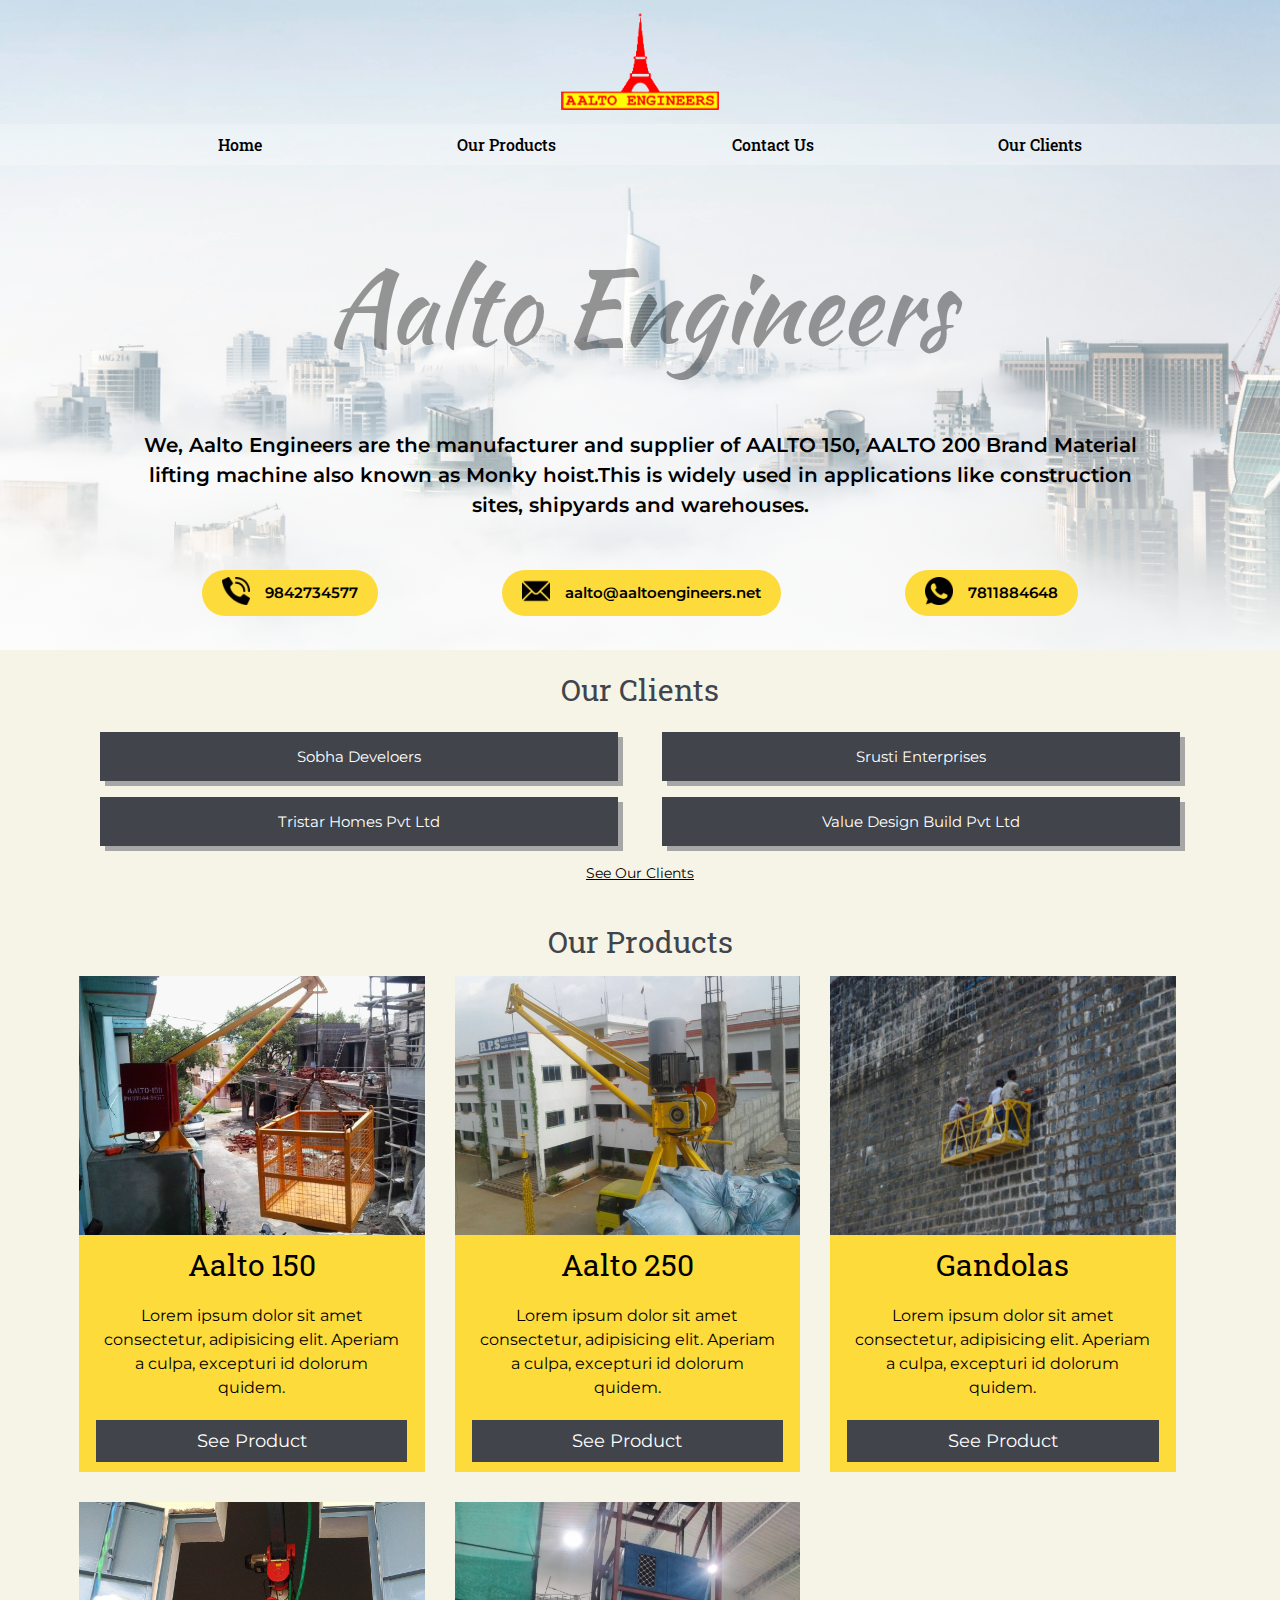
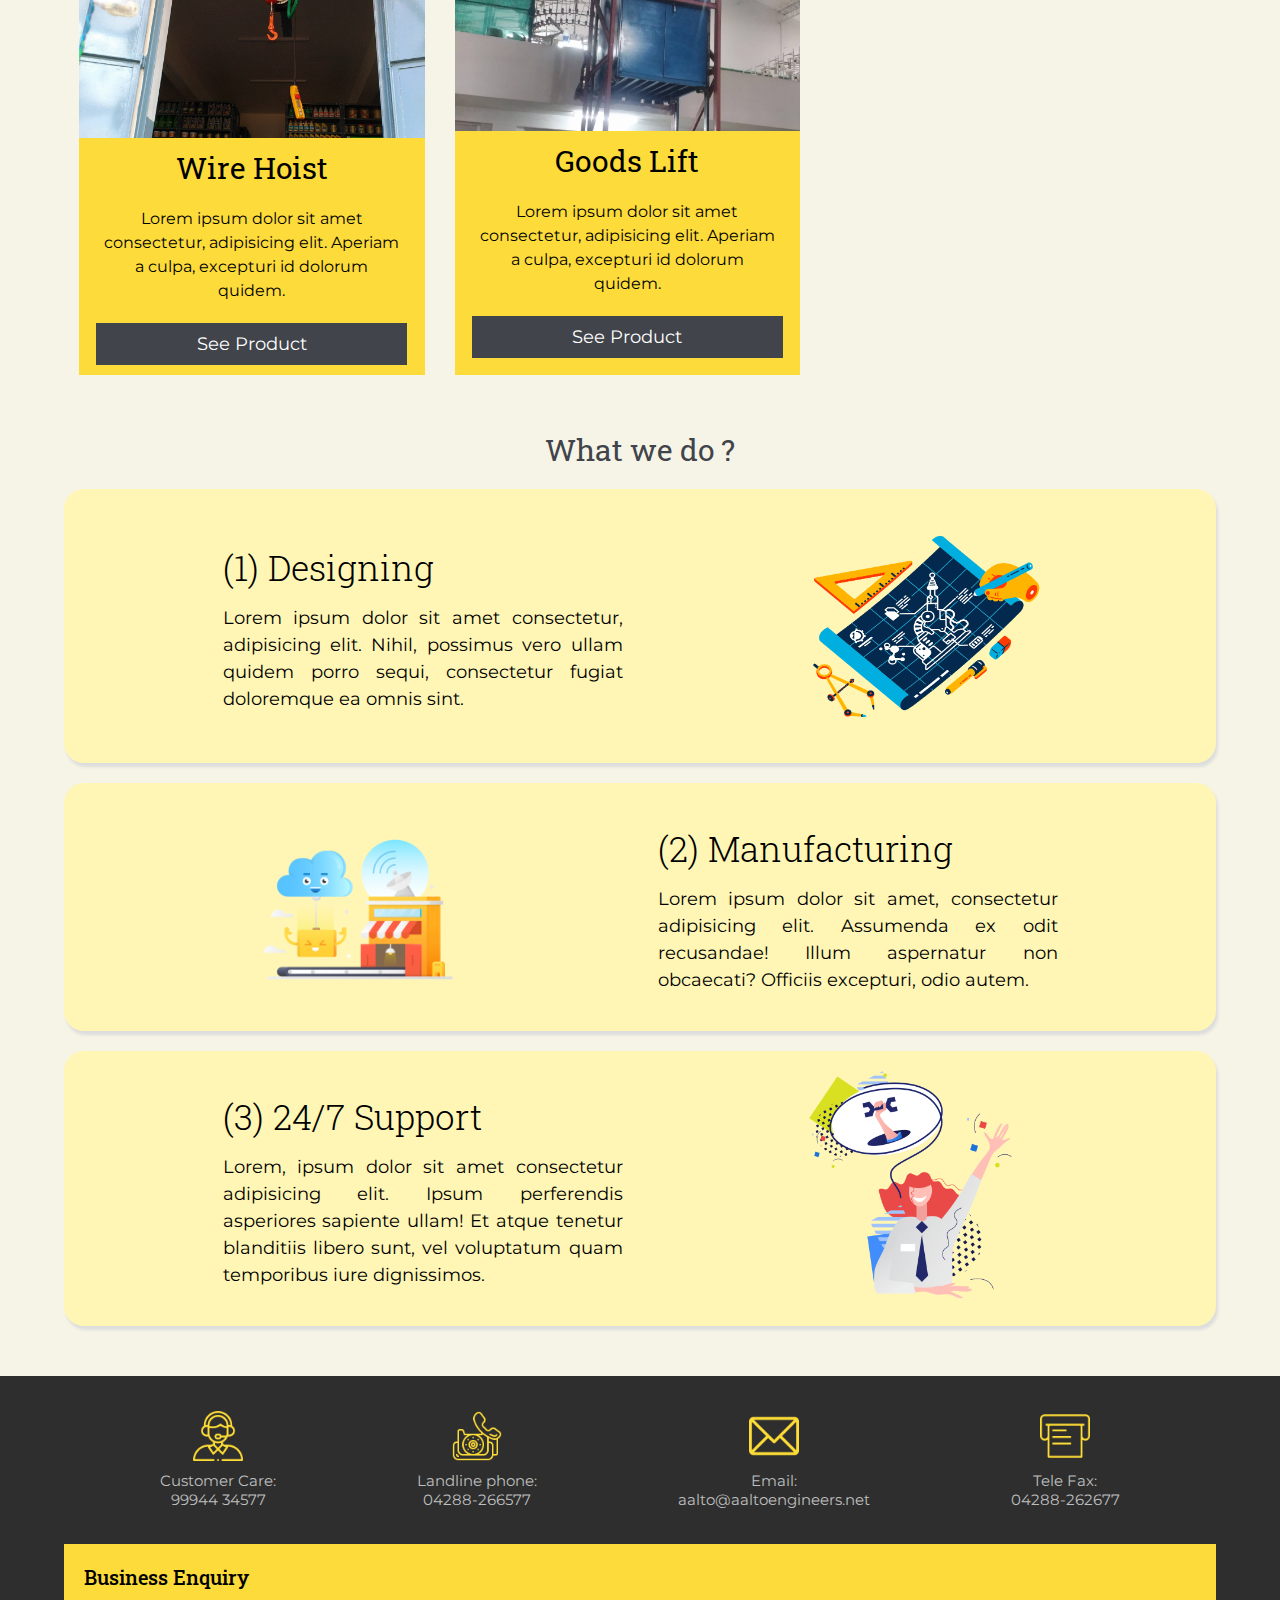
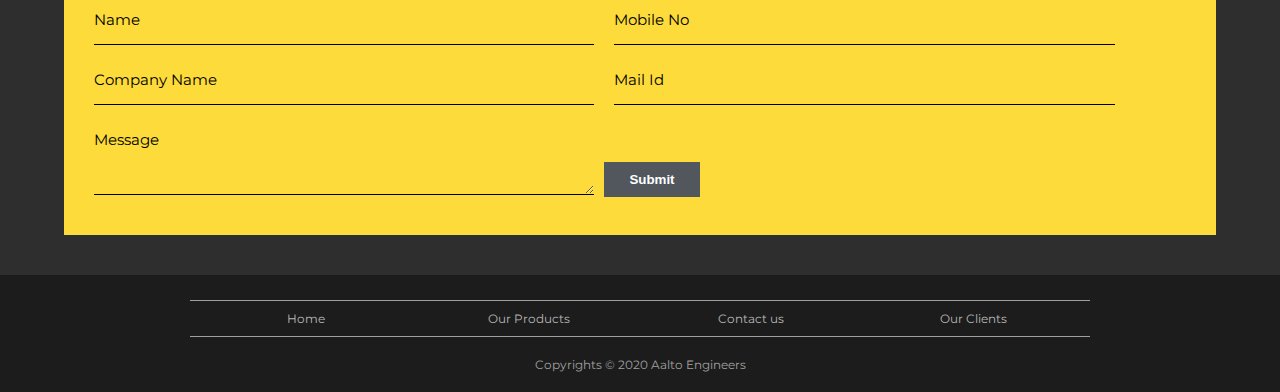
<file: index.html>
<!DOCTYPE html>
<html lang="en">
<head>
    <meta charset="UTF-8">
    <meta name="viewport" content="width=device-width, initial-scale=1.0">
    <title>Aalto Engineers</title>
    <link rel="stylesheet" href="style.css"/>
    <link rel="preconnect" href="https://fonts.gstatic.com">
    <link href="https://fonts.googleapis.com/css2?family=Kaushan+Script&family=Montserrat:wght@300;400;500;600&family=Roboto+Slab:wght@300;400;500&display=swap" rel="stylesheet">
</head>

<body>
    <!-- header -->
    <header class="header">
        <!-- logo -->
        <div class="logo-container">
            <a  href="index.html">
            <img src="logo.png" alt="logo">
            </a>
        </div>
        <!-- navigation bar -->
        <nav class="navbar">
            <div class="navbar-container">
                <a href="index.html">Home</a>
                <a href="#products">Our Products</a>
                <a href="contact-us.html"> Contact Us</a>
                <a href="our-clients.html">Our Clients</a>
            </div>
        </nav>
        <!-- description text -->
        <h1>Aalto Engineers</h1>
        <p>
            We, Aalto Engineers are the manufacturer and supplier of AALTO 150, AALTO 200 Brand 
            Material lifting machine also known as Monky hoist.This is widely used in applications 
            like construction sites, shipyards and warehouses. 
        </p>
        <!-- call to action button -->
        <div class="h-btn">

            <div class="btn">
                <a href="tel:8825719886">
                    <img src="phone-call.png" alt="call"/>
                </a>
                <a href="tel:8825719886" style="text-decoration: none; color: #000;">
                    <p>9842734577</p>
                    <span>Call</span>
                </a>
                
            </div>

            <div class="btn">
                <a href="mailto:aaltoengineers@gmail.com">
                    <img src="mail.png" alt="mail"/>
                </a>
                <a href="mailto:aaltoengineers@gmail.com" style="text-decoration: none; color: #000;">
                    <p>aalto@aaltoengineers.net</p>
                    <span>E-Mail</span>
                </a>
            </div>

            <div class="btn">
                <a href="#">
                    <img src="whatsapp.png" alt="whatsapp"/>
                </a>
                <a href="#" style="text-decoration: none; color: #000;">
                    <p>7811884648</p>
                <span>Whatsapp</span>
                </a>    
            </div>

        </div>

    </header>

     <!----------------Our clients------------------->

     <section class="clients content-width">
        <h2 class="h2-txt">Our Clients</h2>
        <div>
            <h4>
                Sobha Develoers
            </h4>
            <h4>
                Srusti Enterprises
            </h4>
            <h4>
                Tristar Homes Pvt Ltd
            </h4>
            <h4>
                Value Design Build Pvt Ltd
            </h4>
        </div>

        <a href="our-clients.html">See Our Clients</a>
    </section>

      <!------------our products--------->

      <section class="products content-width">

        <h2 class="h2-txt" id="products">
            Our Products
        </h2>

        <div class="products-container">
        
        <article>
            <img src="aalto-150.jpg" alt="aalto 150"/>
            <h3>Aalto 150</h3>
            <p>
                Lorem ipsum dolor sit amet consectetur, adipisicing elit. Aperiam a culpa, excepturi id dolorum quidem.
            </p>
            <a href="aalto-150.html">See Product</a>
        </article>

        <article>
            <img src="aalto-250.jpg" alt="aalto 250"/>
            <h3>Aalto 250</h3>
            <p>
                Lorem ipsum dolor sit amet consectetur, adipisicing elit. Aperiam a culpa, excepturi id dolorum quidem.
            </p>
            <a href="aalto-250.html">See Product</a>
        </article>

        <article>
            <img src="gandolas.jpg" alt="gandolas"/>
            <h3>Gandolas</h3>
            <p>
                Lorem ipsum dolor sit amet consectetur, adipisicing elit. Aperiam a culpa, excepturi id dolorum quidem.
            </p>
            <a href="gandolas.html">See Product</a>
        </article>

        <article>
            <img src="wire-hoist-2.jpg" alt="wire hoist"/>
            <h3>Wire Hoist</h3>
            <p>
                Lorem ipsum dolor sit amet consectetur, adipisicing elit. Aperiam a culpa, excepturi id dolorum quidem.
            </p>
            <a href="wire-hoist.html">See Product</a>
        </article>

        <article>
            <img src="goods-lift.jpg" alt="goods lift"/>
            <h3>Goods Lift</h3>
            <p>
                Lorem ipsum dolor sit amet consectetur, adipisicing elit. Aperiam a culpa, excepturi id dolorum quidem.
            </p>
            <a href="goods-lift.html">See Product</a>
        </article>

        </div>

    </section>

       

        <!--------------- work ------------------>

        <section class="work content-width">

            <h2 class="h2-txt">
              What we do ?   
            </h2>

            
            <article>
                <section>
                <div>
                    <h3>
                        (1) Designing
                    </h3>
                    <p>
                        Lorem ipsum dolor sit amet consectetur, adipisicing elit. Nihil, possimus vero ullam quidem porro sequi, consectetur fugiat doloremque ea omnis sint.
                    </p>
                </div>
                <img src="design.png" alt="design"/>
                </section>
            </article>

            <article class="work-black">
                <section>
                    <div>
                        <h3>
                            (2) Manufacturing
                        </h3>
                        <p>
                           Lorem ipsum dolor sit amet, consectetur adipisicing elit. Assumenda ex odit recusandae! Illum aspernatur non obcaecati? Officiis excepturi, odio autem.
                        </p>
                    </div>
                    <img src="manufacture.png" alt="design"/>
                </section>
            </article>

            <article>
                <section>
                    <div>
                        <h3>
                            (3) 24/7 Support
                        </h3>
                        <p>
                            Lorem, ipsum dolor sit amet consectetur adipisicing elit. Ipsum perferendis asperiores sapiente ullam! Et atque tenetur blanditiis libero sunt, vel voluptatum quam temporibus iure dignissimos.
                    </div>
                    <img src="support.png" alt="design"/>
                </section>
            </article>

        </section>

      

        <!-------------info section-------------->

        <section class="info">

            <div class="info-container">

                <div>
                    <img src="customer-care.png" alt="customer care">
                        <p>Customer Care:</br> 99944 34577</p>
                </div>
    
                <div>
                    <img src="landline.png" alt="Landline">
                        <p>Landline phone:</br> 04288-266577</p>
                </div>
    
                <div>
                    <img src="mail-yellow.png" alt="Email">
                        <p>Email:</br> aalto@aaltoengineers.net</p>
                </div>
                
                <div>
                    <img src="fax-machine.png" alt="Tele Tax">
                        <p>Tele Fax:</br> 04288-262677</p>
                </div>

            </div>

            <!------------- email form ------------>

            <article class="form">
                <strong>Business Enquiry</strong>
                <form action="POST" data-netlify="true">
                    
                    <div>
                        <label for="name">Name</label>
                        <input type="text" name="name" id="name" required/>
                    </div>
                   
                    <div>
                        <label for="number">Mobile No</label>
                        <input type="number" name="phone-number" id="number" required/>
                    </div>
                    
                    <div>
                        <label for="company">Company Name</label>
                        <input type="text" name="company-name" id="company" required/>
                    </div>
    
                   
                    <div>
                        <label for="email">Mail Id</label>
                        <input type="email" name="email" id="email" required/>
                    </div>
                    
                    <div>
                        <label for="msg">Message</label>
                    <textarea name="message" id="msg" rows="3" required></textarea>
                    </div>
    
                    <button type="submit">Submit</button>
                    
                </form>
            </article>

        </section>

        <!------------- footer ------------->
        <footer class="footer">
            <div class="footer-container">
                <nav class="f-nav">
                    <a href="index.html">Home</a>
                    <a href="#products">Our Products</a>
                    <a href="contact-us.html">Contact us</a>
                    <a href="our-clients.html">Our Clients</a>
                </nav>
                <p>Copyrights © 2020 Aalto Engineers</p>
            </div>
        </footer>

</body>
</html>
</file>
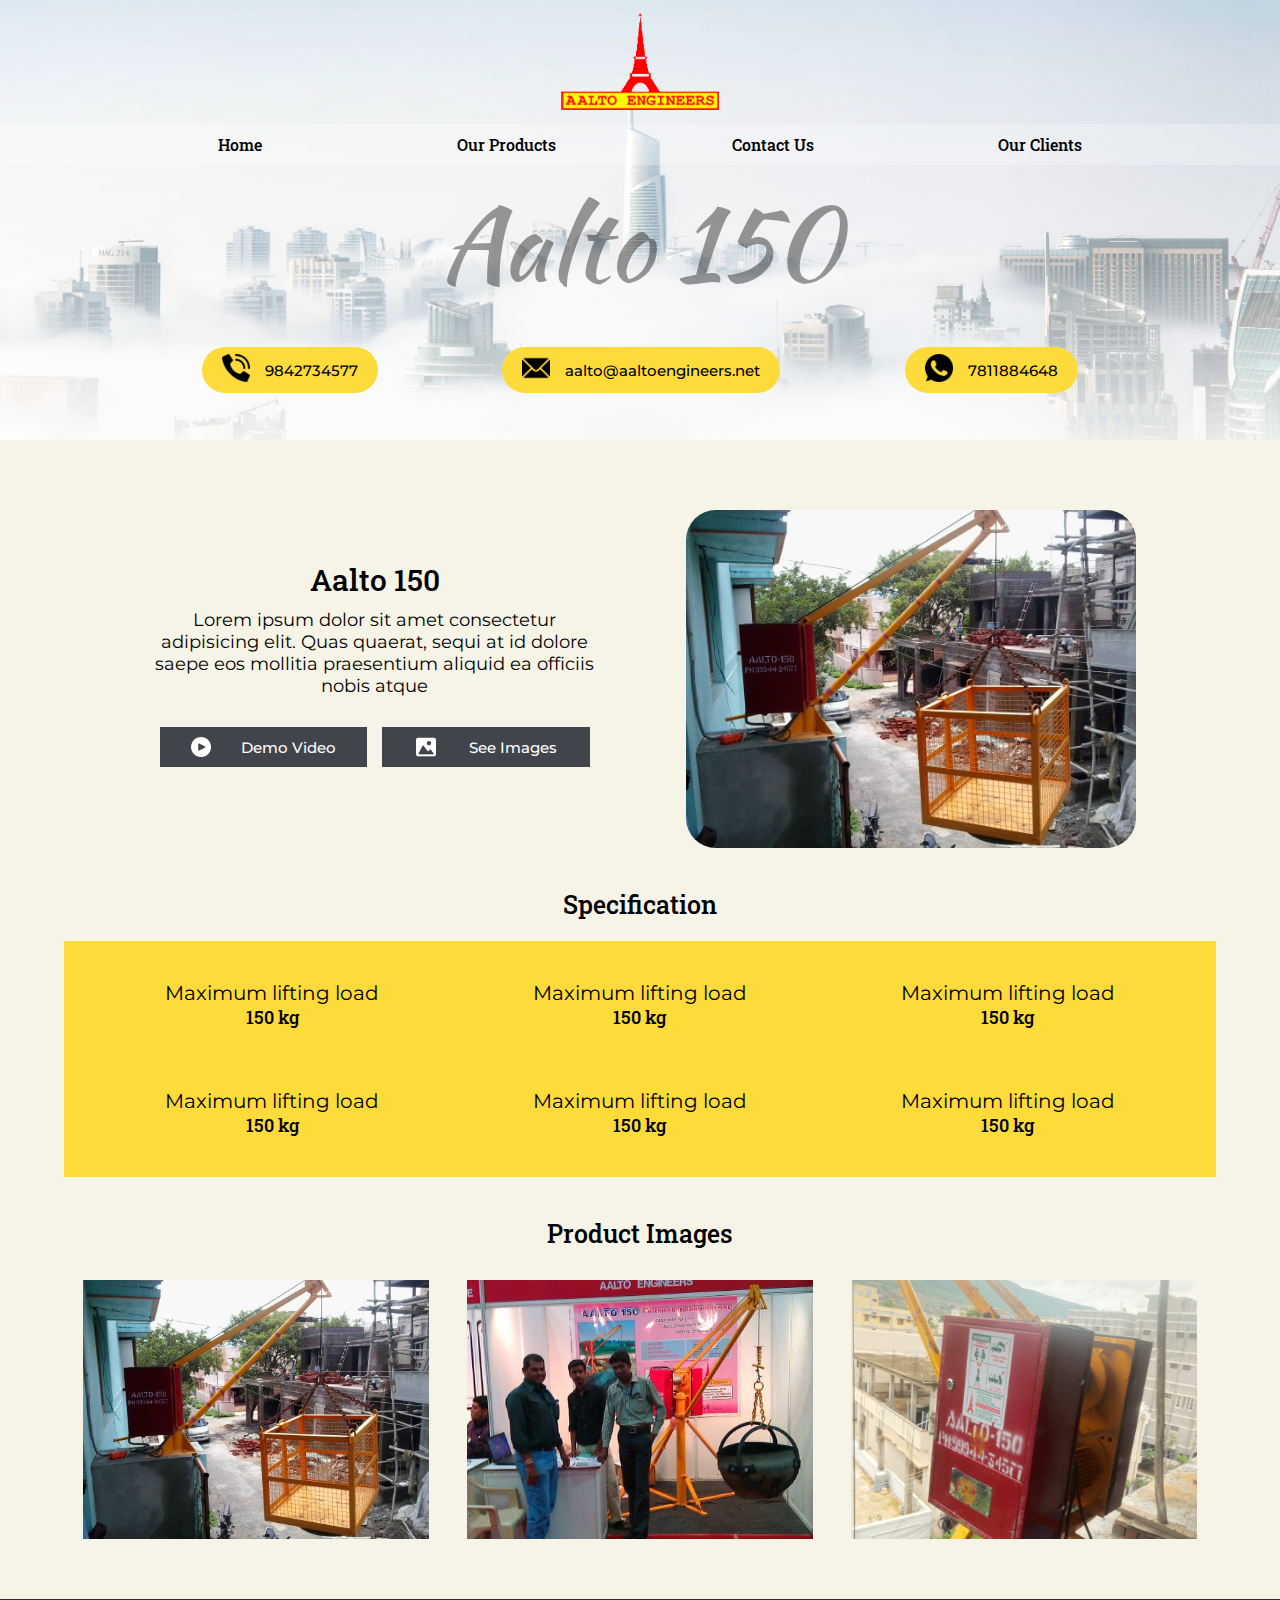
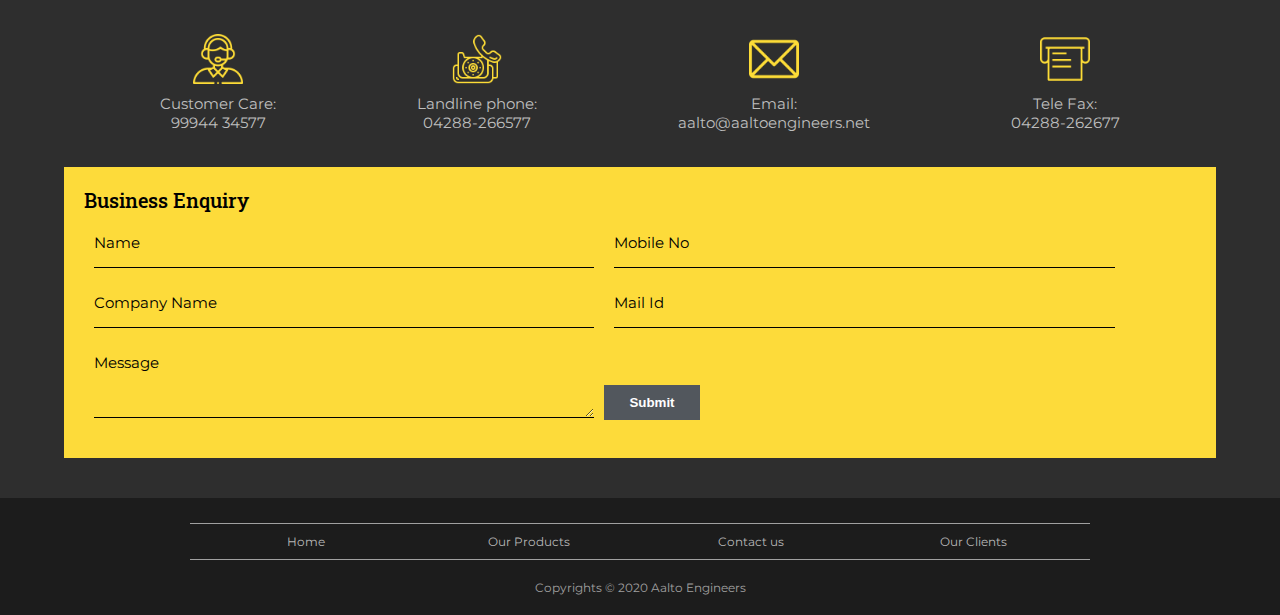
<file: aalto-150.html>
<!DOCTYPE html>
<html lang="en">
<head>
    <meta charset="UTF-8">
    <meta name="viewport" content="width=device-width, initial-scale=1.0">
    <title>Aalto 150</title>
    <link rel="stylesheet" href="sub-page.css"/>
    <link rel="preconnect" href="https://fonts.gstatic.com">
    <link href="https://fonts.googleapis.com/css2?family=Kaushan+Script&family=Montserrat:wght@300;400;500;600&family=Roboto+Slab:wght@300;400;500&display=swap" rel="stylesheet">
</head>

<body>
    <!-- header -->
    <header class="header">
        <!-- logo -->
        <div class="logo-container">
            <a  href="index.html">
            <img src="logo.png" alt="logo">
            </a>
        </div>
        <!-- navigation bar -->
        <nav class="navbar">
            <div class="navbar-container">
                <a href="index.html">Home</a>
                <a href="index.html#products">Our Products</a>
                <a href="contact-us.html">Contact Us</a>
                <a href="our-clients.html">Our Clients</a>
            </div>
        </nav>
        <!-- description text -->
        <h1>Aalto 150</h1>
    
        <!-- call to action button -->
        <div class="h-btn">

            <div class="btn">
                <a href="tel:8825719886">
                    <img src="phone-call.png" alt="call"/>
                </a>
                <a href="tel:8825719886" style="text-decoration: none; color: #000;">
                    <p>9842734577</p>
                    <span>Call</span>
                </a>
                
            </div>

            <div class="btn">
                <a href="mailto:aaltoengineers@gmail.com">
                    <img src="mail.png" alt="mail"/>
                </a>
                <a href="mailto:aaltoengineers@gmail.com" style="text-decoration: none; color: #000;">
                    <p>aalto@aaltoengineers.net</p>
                    <span>E-Mail</span>
                </a>
            </div>

            <div class="btn">
                <a href="#">
                    <img src="whatsapp.png" alt="whatsapp"/>
                </a>
                <a href="#" style="text-decoration: none; color: #000;">
                    <p>7811884648</p>
                <span>Whatsapp</span>
                </a>    
            </div>

        </div>

    </header>

    <!----------- machine ------------->
    <section class="machine">
       
        <div>
            <h3>Aalto 150</h3>
            <p>Lorem ipsum dolor sit amet consectetur adipisicing elit. Quas quaerat, sequi at id dolore saepe eos mollitia praesentium aliquid ea officiis nobis atque</p>
            
            <div class="machine-btn">
                <a class="link-btn-1" href="https://www.youtube.com/watch?v=A_ILvPRddQE&feature=emb_logo">
                    <img src="play-button.png" alt="play button"/>
                       <span>Demo Video</span>
                   </a>
                   <a class="link-btn-2" href="#product-img">
                       <img src="image.png" alt="images"/>
                       <span>See Images</span>
                   </a>
            </div>
        </div>

        <img src="aalto-150.jpg" alt="aalto 150">

    </section>

    <!------------- machine-specs ------------>

    <section class="machine-specs">

        <h3>Specification</h3>

        <article>

            <div>
                <h4>Maximum lifting load</h4>
                <p>150 kg</p>
            </div>

            <div>
                <h4>Maximum lifting load</h4>
                <p>150 kg</p>
            </div>

            <div>
                <h4>Maximum lifting load</h4>
                <p>150 kg</p>
            </div>

            <div>
                <h4>Maximum lifting load</h4>
                <p>150 kg</p>
            </div>

            <div>
                <h4>Maximum lifting load</h4>
                <p>150 kg</p>
            </div>

            <div>
                <h4>Maximum lifting load</h4>
                <p>150 kg</p>
            </div>

        </article>
    </section>

    <!--------- machine-img ---------->

    <section class="machine-img" id="product-img">

        <h3>Product Images</h3>

        <article>

            <img src="aalto-150.jpg" alt="">
            <img src="aalto-150-2.jpg" alt="">
            <img src="aalto-150-3.png" alt="">
           
        </article>
        
    </section>



    <section class="info">

        <div class="info-container">

            <div>
                <img src="customer-care.png" alt="customer care">
                    <p>Customer Care:</br> 99944 34577</p>
            </div>

            <div>
                <img src="landline.png" alt="Landline">
                    <p>Landline phone:</br> 04288-266577</p>
            </div>

            <div>
                <img src="mail-yellow.png" alt="Email">
                    <p>Email:</br> aalto@aaltoengineers.net</p>
            </div>
            
            <div>
                <img src="fax-machine.png" alt="Tele Tax">
                    <p>Tele Fax:</br> 04288-262677</p>
            </div>

            

        </div>

        <!--------email form---------->

        <article class="form">
            <strong>Business Enquiry</strong>
            <form action="POST" data-netlify="true">
                
                <div>
                    <label for="name">Name</label>
                    <input type="text" name="name" id="name" required/>
                </div>
               
                <div>
                    <label for="number">Mobile No</label>
                    <input type="number" name="phone-number" id="number" required/>
                </div>
                
                <div>
                    <label for="company">Company Name</label>
                    <input type="text" name="company-name" id="company" required/>
                </div>

               
                <div>
                    <label for="email">Mail Id</label>
                    <input type="email" name="email" id="email" required/>
                </div>
                
                <div>
                    <label for="msg">Message</label>
                <textarea name="message" id="msg" rows="3" required></textarea>
                </div>

                <button type="submit">Submit</button>
                
            </form>
        </article>

    </section>

    <!------------- footer ------------->
    <footer class="footer">
        <div class="footer-container">
            <nav class="f-nav">
                <a href="index.html">Home</a>
                <a href="index.html#products">Our Products</a>
                <a href="contact-us.html">Contact us</a>
                <a href="our-clients.html">Our Clients</a>
            </nav>
            <p>Copyrights © 2020 Aalto Engineers</p>
        </div>
    </footer>

</body>
</html>
</file>
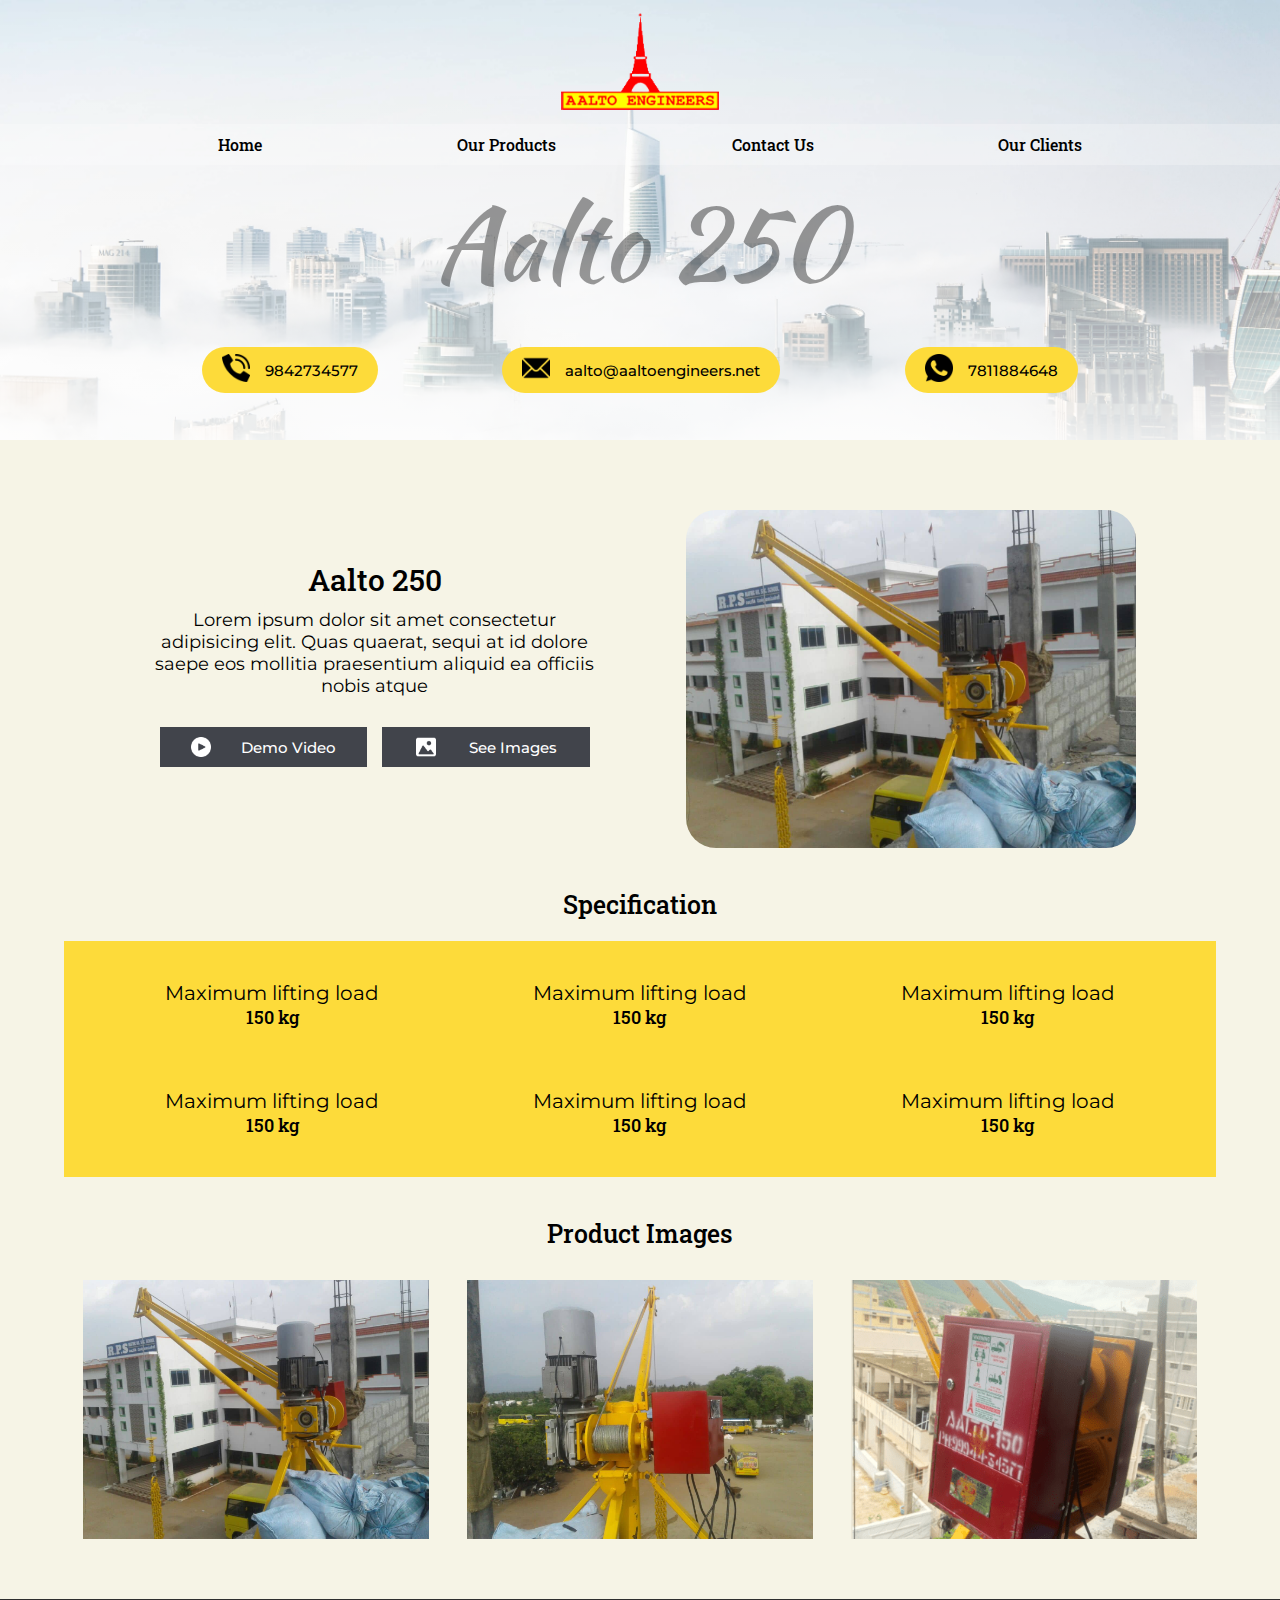
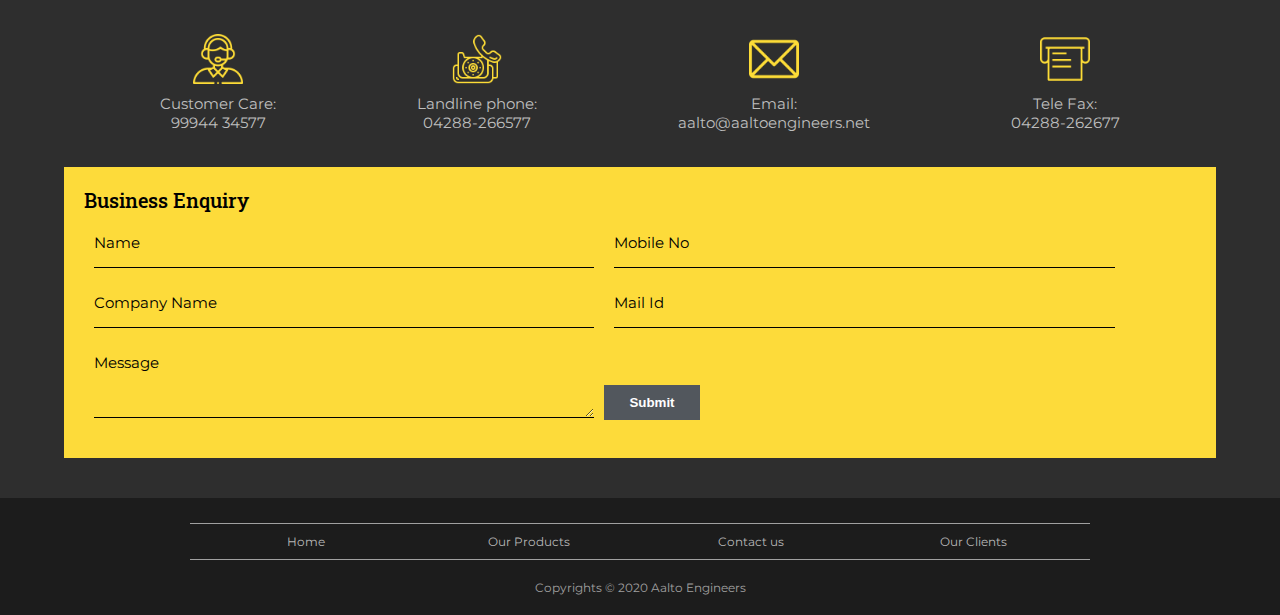
<file: aalto-250.html>
<!DOCTYPE html>
<html lang="en">
<head>
    <meta charset="UTF-8">
    <meta name="viewport" content="width=device-width, initial-scale=1.0">
    <title>Aalto 250</title>
    <link rel="stylesheet" href="sub-page.css"/>
    <link rel="preconnect" href="https://fonts.gstatic.com">
    <link href="https://fonts.googleapis.com/css2?family=Kaushan+Script&family=Montserrat:wght@300;400;500;600&family=Roboto+Slab:wght@300;400;500&display=swap" rel="stylesheet">
</head>

<body>
    <!-- header -->
    <header class="header">
        <!-- logo -->
        <div class="logo-container">
            <a  href="index.html">
            <img src="logo.png" alt="logo">
            </a>
        </div>
        <!-- navigation bar -->
        <nav class="navbar">
            <div class="navbar-container">
                <a href="index.html">Home</a>
                <a href="index.html#products">Our Products</a>
                <a href="contact-us.html"> Contact Us</a>
                <a href="our-clients.html">Our Clients</a>
            </div>
        </nav>
        <!-- description text -->
        <h1>Aalto 250</h1>
    
        <!-- call to action button -->
        <div class="h-btn">

            <div class="btn">
                <a href="tel:8825719886">
                    <img src="phone-call.png" alt="call"/>
                </a>
                <a href="tel:8825719886" style="text-decoration: none; color: #000;">
                    <p>9842734577</p>
                    <span>Call</span>
                </a>
            </div>

            <div class="btn">
                <a href="mailto:aaltoengineers@gmail.com">
                    <img src="mail.png" alt="mail"/>
                </a>
                <a href="mailto:aaltoengineers@gmail.com" style="text-decoration: none; color: #000;">
                    <p>aalto@aaltoengineers.net</p>
                    <span>E-Mail</span>
                </a>
            </div>

            <div class="btn">
                <a href="#">
                    <img src="whatsapp.png" alt="whatsapp"/>
                </a>
                <a href="#" style="text-decoration: none; color: #000;">
                    <p>7811884648</p>
                <span>Whatsapp</span>
                </a>    
            </div>
                
        </div>

    </header>
    <!----------- machine ------------->
    <section class="machine">
       
        <div>
            <h3>Aalto 250</h3>
            <p>Lorem ipsum dolor sit amet consectetur adipisicing elit. Quas quaerat, sequi at id dolore saepe eos mollitia praesentium aliquid ea officiis nobis atque</p>
            
            <div class="machine-btn">
                <a class="link-btn-1" href="https://www.youtube.com/watch?v=A_ILvPRddQE&feature=emb_logo">
                    <img src="play-button.png" alt="play button"/>
                       <span>Demo Video</span>
                   </a>
                   <a class="link-btn-2" href="#product-img">
                       <img src="image.png" alt="images"/>
                       <span>See Images</span>
                   </a>
            </div>
        </div>

        <img src="aalto-250.jpg" alt="aalto 150">

    </section>

    <!------------- machine-specs ------------>

    <section class="machine-specs">

        <h3>Specification</h3>

        <article>

            <div>
                <h4>Maximum lifting load</h4>
                <p>150 kg</p>
            </div>

            <div>
                <h4>Maximum lifting load</h4>
                <p>150 kg</p>
            </div>

            <div>
                <h4>Maximum lifting load</h4>
                <p>150 kg</p>
            </div>

            <div>
                <h4>Maximum lifting load</h4>
                <p>150 kg</p>
            </div>

            <div>
                <h4>Maximum lifting load</h4>
                <p>150 kg</p>
            </div>

            <div>
                <h4>Maximum lifting load</h4>
                <p>150 kg</p>
            </div>

        </article>
    </section>

    <!--------- machine-img ---------->

    <section class="machine-img" id="product-img">

        <h3>Product Images</h3>

        <article>

            <img src="aalto-250.jpg" alt="">
            <img src="aalto-250-2.jpg" alt="">
            <img src="aalto-150-3.png" alt="">
           
        </article>
        
    </section>



    <section class="info">

        <div class="info-container">

            <div>
                <img src="customer-care.png" alt="customer care">
                    <p>Customer Care:</br> 99944 34577</p>
            </div>

            <div>
                <img src="landline.png" alt="Landline">
                    <p>Landline phone:</br> 04288-266577</p>
            </div>

            <div>
                <img src="mail-yellow.png" alt="Email">
                    <p>Email:</br> aalto@aaltoengineers.net</p>
            </div>
            
            <div>
                <img src="fax-machine.png" alt="Tele Tax">
                    <p>Tele Fax:</br> 04288-262677</p>
            </div>

            

        </div>

        <!--------email form---------->

        <article class="form">
            <strong>Business Enquiry</strong>
            <form action="POST" data-netlify="true">
                
                <div>
                    <label for="name">Name</label>
                    <input type="text" name="name" id="name" required/>
                </div>
               
                <div>
                    <label for="number">Mobile No</label>
                    <input type="number" name="phone-number" id="number" required/>
                </div>
                
                <div>
                    <label for="company">Company Name</label>
                    <input type="text" name="company-name" id="company" required/>
                </div>

               
                <div>
                    <label for="email">Mail Id</label>
                    <input type="email" name="email" id="email" required/>
                </div>
                
                <div>
                    <label for="msg">Message</label>
                <textarea name="message" id="msg" rows="3" required></textarea>
                </div>

                <button type="submit">Submit</button>
                
            </form>
        </article>

    </section>

    <!------------- footer ------------->
    <footer class="footer">
        <div class="footer-container">
            <nav class="f-nav">
                <a href="index.html">Home</a>
                <a href="index.html#products">Our Products</a>
                <a href="contact-us.html">Contact us</a>
                <a href="our-clients.html">Our Clients</a>
            </nav>
            <p>Copyrights © 2020 Aalto Engineers</p>
        </div>
    </footer>

</body>
</html>
</file>
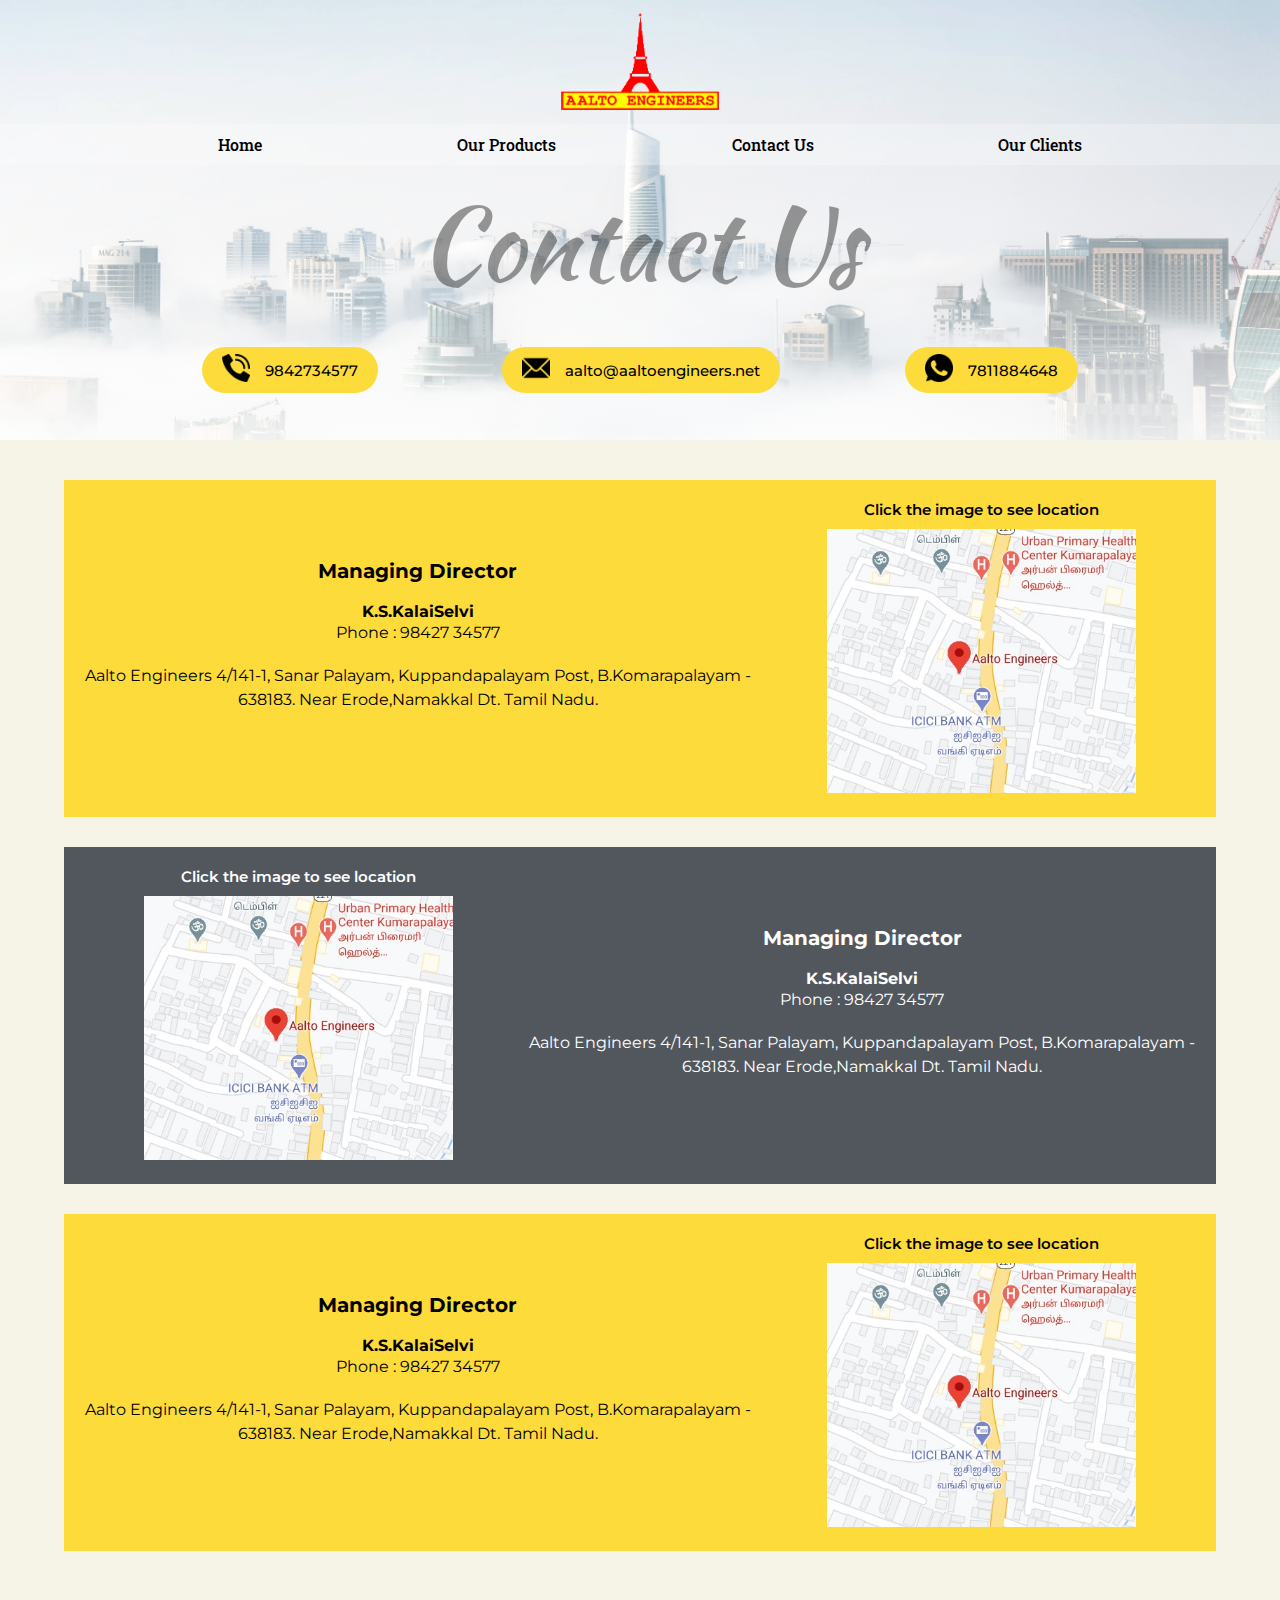
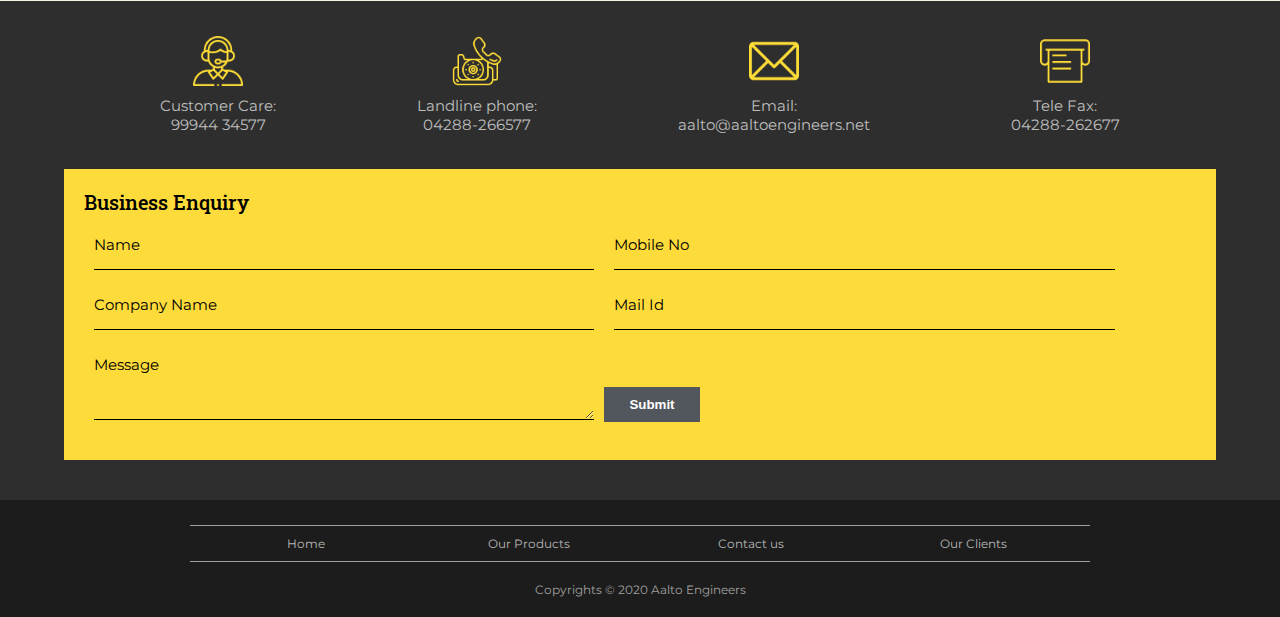
<file: contact-us.html>
<!DOCTYPE html>
<html lang="en">
<head>
    <meta charset="UTF-8">
    <meta name="viewport" content="width=device-width, initial-scale=1.0">
    <title>Contact Us</title>
    <link rel="stylesheet" href="sub-page.css"/>
    <link rel="preconnect" href="https://fonts.gstatic.com">
    <link href="https://fonts.googleapis.com/css2?family=Kaushan+Script&family=Montserrat:wght@300;400;500;600&family=Roboto+Slab:wght@300;400;500&display=swap" rel="stylesheet">
</head>

<body>
    <!-- header -->
    <header class="header">
        <!-- logo -->
        <div class="logo-container">
            <a  href="index.html">
            <img src="logo.png" alt="logo">
            </a>
        </div>
        <!-- navigation bar -->
        <nav class="navbar">
            <div class="navbar-container">
                <a href="index.html">Home</a>
                <a href="index.html#products">Our Products</a>
                <a href="contact-us.html"> Contact Us</a>
                <a href="our-clients.html">Our Clients</a>
            </div>
        </nav>
        <!-- description text -->
        <h1>Contact Us</h1>
    
        <!-- call to action button -->
        <div class="h-btn">

            <div class="btn">
                <a href="tel:8825719886">
                    <img src="phone-call.png" alt="call"/>
                </a>
                <a href="tel:8825719886" style="text-decoration: none; color: #000;">
                    <p>9842734577</p>
                    <span>Call</span>
                </a>
            </div>

            <div class="btn">
                <a href="mailto:aaltoengineers@gmail.com">
                    <img src="mail.png" alt="mail"/>
                </a>
                <a href="mailto:aaltoengineers@gmail.com" style="text-decoration: none; color: #000;">
                    <p>aalto@aaltoengineers.net</p>
                    <span>E-Mail</span>
                </a>
            </div>

            <div class="btn">
                <a href="">
                    <img src="whatsapp.png" alt="whatsapp"/>
                </a>
                <a href="#" style="text-decoration: none; color: #000;">
                    <p>7811884648</p>
                <span>Whatsapp</span>
                </a>    
            </div>
                
        </div>

    </header>

  <section class="contact">

    <article>
        <div class="c-1">
            <h4>Managing Director</h4>
            <br/>
            <h5>K.S.KalaiSelvi</h5>
            <p>Phone : 98427 34577 </p>
            <br/>
            <p> Aalto Engineers
                4/141-1, Sanar Palayam,
                Kuppandapalayam Post,
                B.Komarapalayam - 638183.
                Near Erode,Namakkal Dt.
                Tamil Nadu.</p>
        </div>

        <div class="c-2">
            <p>Click the image to see location</p>
            <a href="https://goo.gl/maps/fxDj7wXJafgis2e29">
                <img src="map.jpg" alt="map">
            </a>
        </div>

    </article>

    <article>
        <div class="c-1">
            <h4>Managing Director</h4>
            <br/>
            <h5>K.S.KalaiSelvi</h5>
            <p>Phone : 98427 34577 </p>
            <br/>
            <p> Aalto Engineers
                4/141-1, Sanar Palayam,
                Kuppandapalayam Post,
                B.Komarapalayam - 638183.
                Near Erode,Namakkal Dt.
                Tamil Nadu.</p>
        </div>

        <div class="c-2">
            <p>Click the image to see location</p>
            <a href="https://goo.gl/maps/fxDj7wXJafgis2e29">
                <img src="map.jpg" alt="map">
            </a>
        </div>

    </article>

    <article>
        <div class="c-1">
            <h4>Managing Director</h4>
            <br/>
            <h5>K.S.KalaiSelvi</h5>
            <p>Phone : 98427 34577 </p>
            <br/>
            <p> Aalto Engineers
                4/141-1, Sanar Palayam,
                Kuppandapalayam Post,
                B.Komarapalayam - 638183.
                Near Erode,Namakkal Dt.
                Tamil Nadu.</p>
        </div>

        <div class="c-2">
            <p>Click the image to see location</p>
            <a href="https://goo.gl/maps/fxDj7wXJafgis2e29">
                <img src="map.jpg" alt="map">
            </a>
        </div>

    </article>

  </section>

    <section class="info">

        <div class="info-container">

            <div>
                <img src="customer-care.png" alt="customer care">
                    <p>Customer Care:</br> 99944 34577</p>
            </div>

            <div>
                <img src="landline.png" alt="Landline">
                    <p>Landline phone:</br> 04288-266577</p>
            </div>

            <div>
                <img src="mail-yellow.png" alt="Email">
                    <p>Email:</br> aalto@aaltoengineers.net</p>
            </div>
            
            <div>
                <img src="fax-machine.png" alt="Tele Tax">
                    <p>Tele Fax:</br> 04288-262677</p>
            </div>

            

        </div>

        <article class="form">
            <strong>Business Enquiry</strong>
            <form action="POST" data-netlify="true">
                
                <div>
                    <label for="name">Name</label>
                    <input type="text" name="name" id="name" required/>
                </div>
               
                <div>
                    <label for="number">Mobile No</label>
                    <input type="number" name="phone-number" id="number" required/>
                </div>
                
                <div>
                    <label for="company">Company Name</label>
                    <input type="text" name="company-name" id="company" required/>
                </div>

               
                <div>
                    <label for="email">Mail Id</label>
                    <input type="email" name="email" id="email" required/>
                </div>
                
                <div>
                    <label for="msg">Message</label>
                <textarea name="message" id="msg" rows="3" required></textarea>
                </div>

                <button type="submit">Submit</button>
                
            </form>
        </article>

    </section>

    <!------------- footer ------------->
    <footer class="footer">
        <div class="footer-container">
            <nav class="f-nav">
                <a href="index.html">Home</a>
                <a href="index.html#products">Our Products</a>
                <a href="contact-us.html">Contact us</a>
                <a href="our-clients.html">Our Clients</a>
            </nav>
            <p>Copyrights © 2020 Aalto Engineers</p>
        </div>
    </footer>

</body>
</html>
</file>
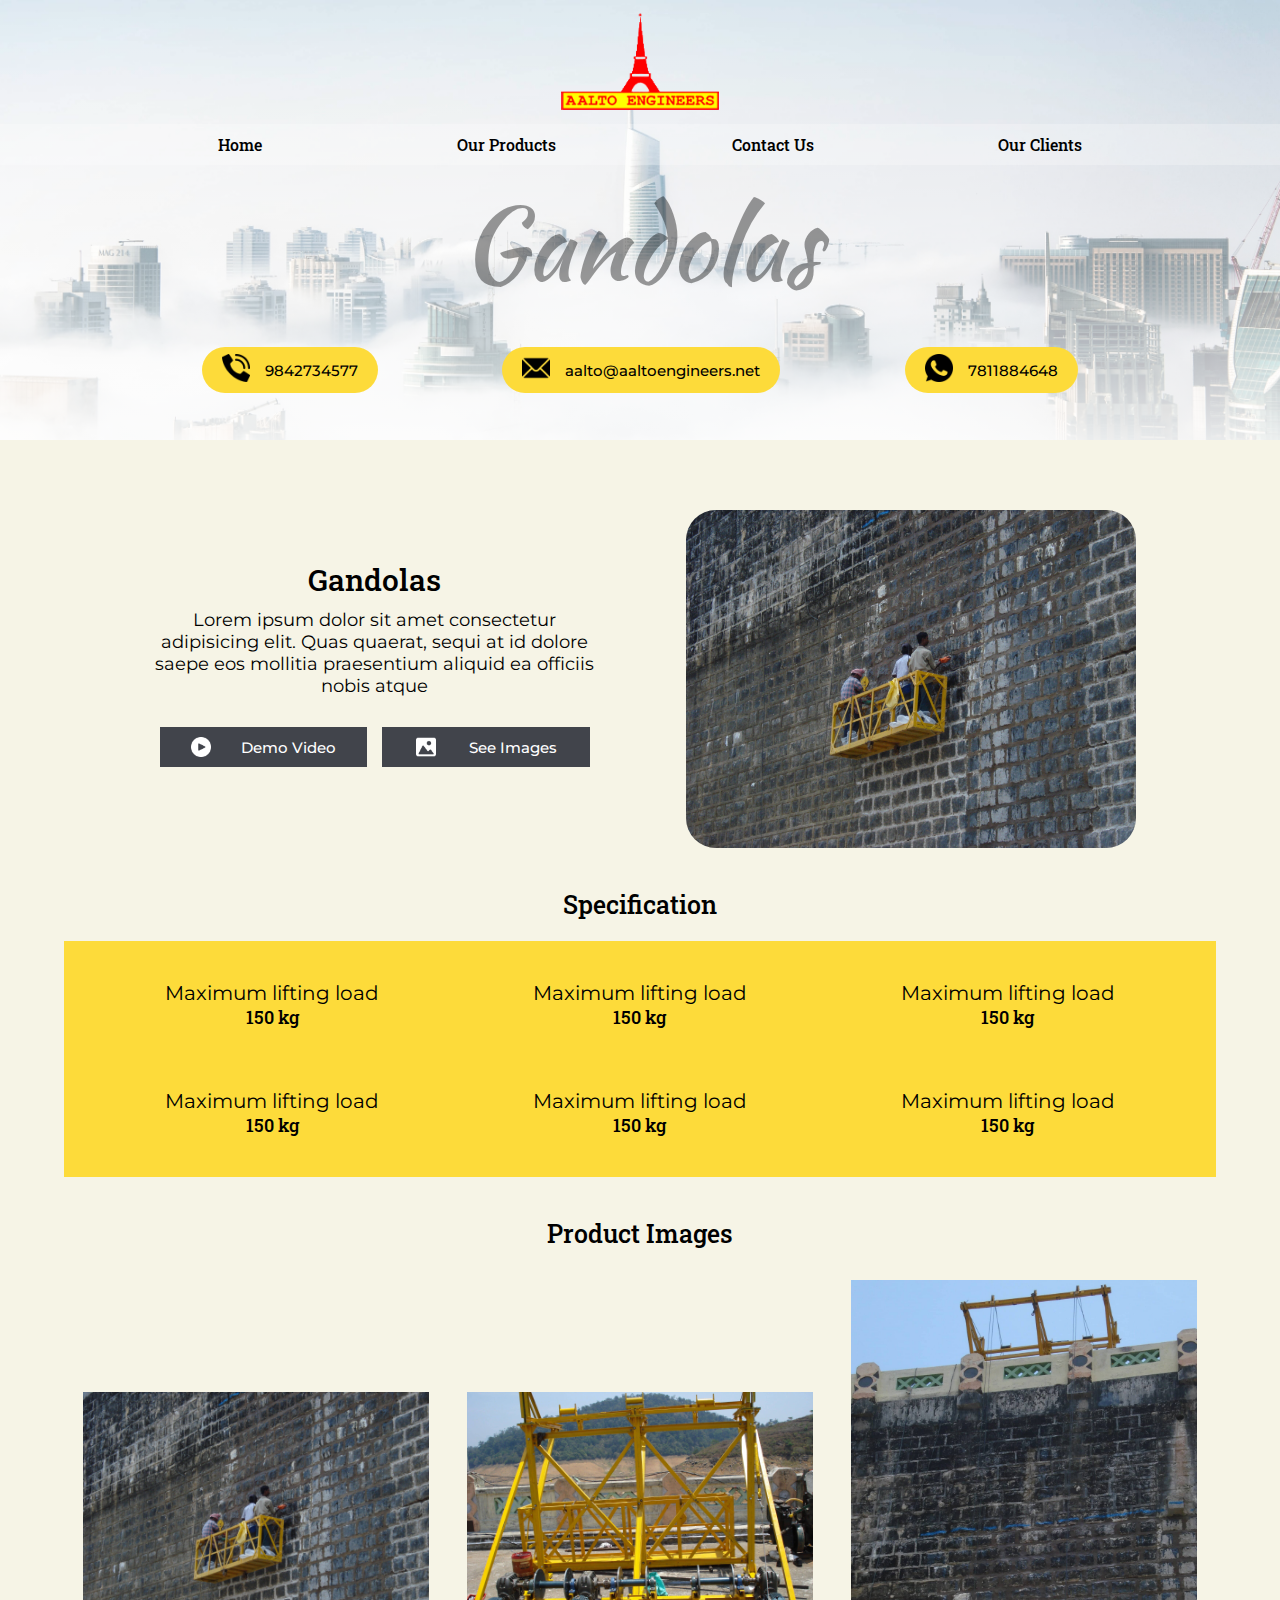
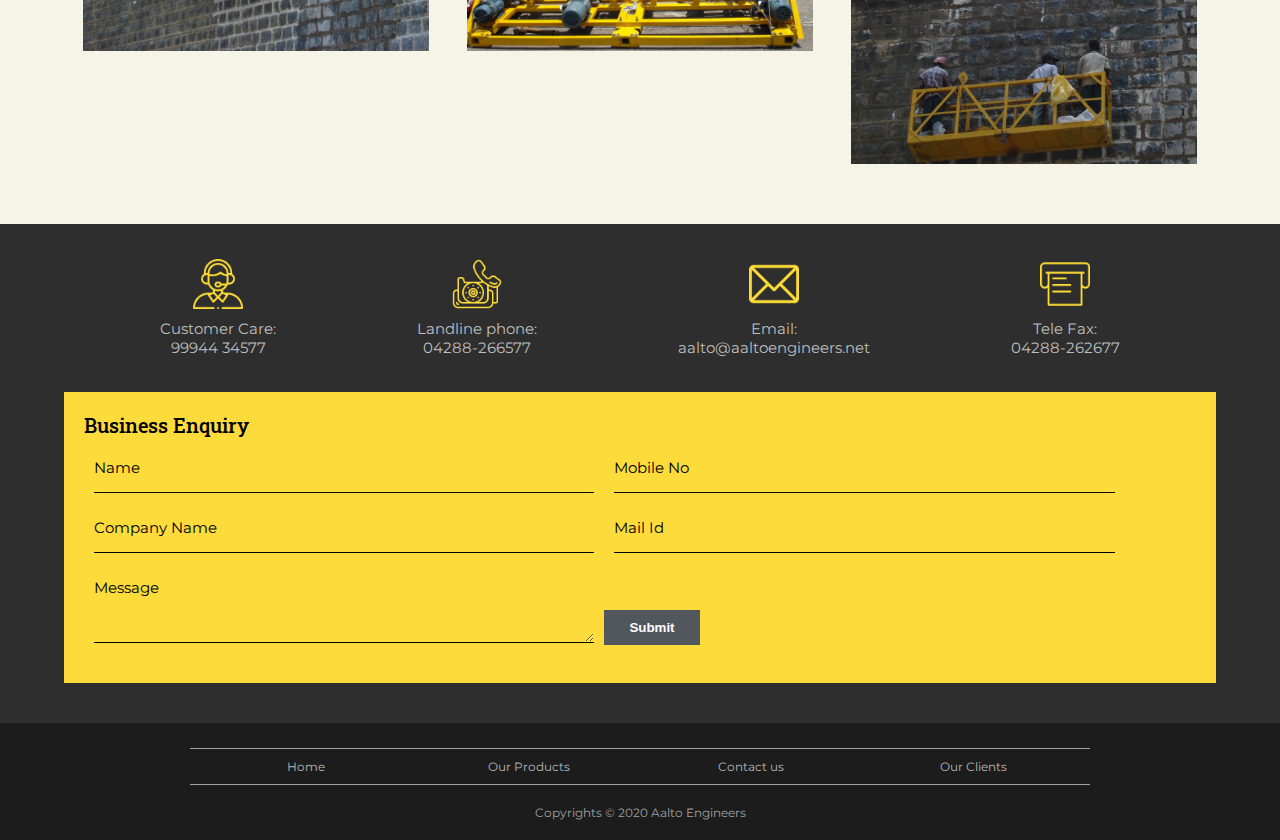
<file: gandolas.html>
<!DOCTYPE html>
<html lang="en">
<head>
    <meta charset="UTF-8">
    <meta name="viewport" content="width=device-width, initial-scale=1.0">
    <title>Gandolas</title>
    <link rel="stylesheet" href="sub-page.css"/>
    <link rel="preconnect" href="https://fonts.gstatic.com">
    <link href="https://fonts.googleapis.com/css2?family=Kaushan+Script&family=Montserrat:wght@300;400;500;600&family=Roboto+Slab:wght@300;400;500&display=swap" rel="stylesheet">
</head>

<body>
    <!-- header -->
    <header class="header">
        <!-- logo -->
        <div class="logo-container">
            <a  href="index.html">
            <img src="logo.png" alt="logo">
            </a>
        </div>
        <!-- navigation bar -->
        <nav class="navbar">
            <div class="navbar-container">
                <a href="index.html">Home</a>
                <a href="index.html#products">Our Products</a>
                <a href="contact-us.html"> Contact Us</a>
                <a href="our-clients.html">Our Clients</a>
            </div>
        </nav>
        <!-- description text -->
        <h1>Gandolas</h1>
    
        <!-- call to action button -->
        <div class="h-btn">

            <div class="btn">
                <a href="tel:8825719886">
                    <img src="phone-call.png" alt="call"/>
                </a>
                <a href="tel:8825719886" style="text-decoration: none; color: #000;">
                    <p>9842734577</p>
                    <span>Call</span>
                </a>
            </div>

            <div class="btn">
                <a href="mailto:aaltoengineers@gmail.com">
                    <img src="mail.png" alt="mail"/>
                </a>
                <a href="mailto:aaltoengineers@gmail.com" style="text-decoration: none; color: #000;">
                    <p>aalto@aaltoengineers.net</p>
                    <span>E-Mail</span>
                </a>
            </div>

            <div class="btn">
                <a href="#">
                    <img src="whatsapp.png" alt="whatsapp"/>
                </a>
                <a href="#" style="text-decoration: none; color: #000;">
                    <p>7811884648</p>
                <span>Whatsapp</span>
                </a>    
            </div>
                
        </div>

    </header>
    <!----------- machine ------------->
    <section class="machine">
       
        <div>
            <h3>Gandolas</h3>
            <p>Lorem ipsum dolor sit amet consectetur adipisicing elit. Quas quaerat, sequi at id dolore saepe eos mollitia praesentium aliquid ea officiis nobis atque</p>
            
            <div class="machine-btn">
                <a class="link-btn-1" href="https://www.youtube.com/watch?v=A_ILvPRddQE&feature=emb_logo">
                    <img src="play-button.png" alt="play button"/>
                       <span>Demo Video</span>
                   </a>
                   <a class="link-btn-2" href="#product-img">
                       <img src="image.png" alt="images"/>
                       <span>See Images</span>
                   </a>
            </div>
        </div>

        <img src="gandolas.jpg" alt="aalto 150">

    </section>

    <!------------- machine-specs ------------>

    <section class="machine-specs">

        <h3>Specification</h3>

        <article>

            <div>
                <h4>Maximum lifting load</h4>
                <p>150 kg</p>
            </div>

            <div>
                <h4>Maximum lifting load</h4>
                <p>150 kg</p>
            </div>

            <div>
                <h4>Maximum lifting load</h4>
                <p>150 kg</p>
            </div>

            <div>
                <h4>Maximum lifting load</h4>
                <p>150 kg</p>
            </div>

            <div>
                <h4>Maximum lifting load</h4>
                <p>150 kg</p>
            </div>

            <div>
                <h4>Maximum lifting load</h4>
                <p>150 kg</p>
            </div>

        </article>
    </section>

    <!--------- machine-img ---------->

    <section class="machine-img" id="product-img">

        <h3>Product Images</h3>

        <article>

            <img src="gandolas.jpg" alt="">
            <img src="gandolas-2.jpg" alt="">
            <img src="gandolas-3.jpg" alt="">
           
        </article>
        
    </section>



    <section class="info">

        <div class="info-container">

            <div>
                <img src="customer-care.png" alt="customer care">
                    <p>Customer Care:</br> 99944 34577</p>
            </div>

            <div>
                <img src="landline.png" alt="Landline">
                    <p>Landline phone:</br> 04288-266577</p>
            </div>

            <div>
                <img src="mail-yellow.png" alt="Email">
                    <p>Email:</br> aalto@aaltoengineers.net</p>
            </div>
            
            <div>
                <img src="fax-machine.png" alt="Tele Tax">
                    <p>Tele Fax:</br> 04288-262677</p>
            </div>

            

        </div>

        <article class="form">
            <strong>Business Enquiry</strong>
            <form action="POST" data-netlify="true">
                
                <div>
                    <label for="name">Name</label>
                    <input type="text" name="name" id="name" required/>
                </div>
               
                <div>
                    <label for="number">Mobile No</label>
                    <input type="number" name="phone-number" id="number" required/>
                </div>
                
                <div>
                    <label for="company">Company Name</label>
                    <input type="text" name="company-name" id="company" required/>
                </div>

               
                <div>
                    <label for="email">Mail Id</label>
                    <input type="email" name="email" id="email" required/>
                </div>
                
                <div>
                    <label for="msg">Message</label>
                <textarea name="message" id="msg" rows="3" required></textarea>
                </div>

                <button type="submit">Submit</button>
                
            </form>
        </article>

    </section>

    <!------------- footer ------------->
    <footer class="footer">
        <div class="footer-container">
            <nav class="f-nav">
                <a href="index.html">Home</a>
                <a href="index.html#products">Our Products</a>
                <a href="contact-us.html">Contact us</a>
                <a href="our-clients.html">Our Clients</a>
            </nav>
            <p>Copyrights © 2020 Aalto Engineers</p>
        </div>
    </footer>

</body>
</html>
</file>
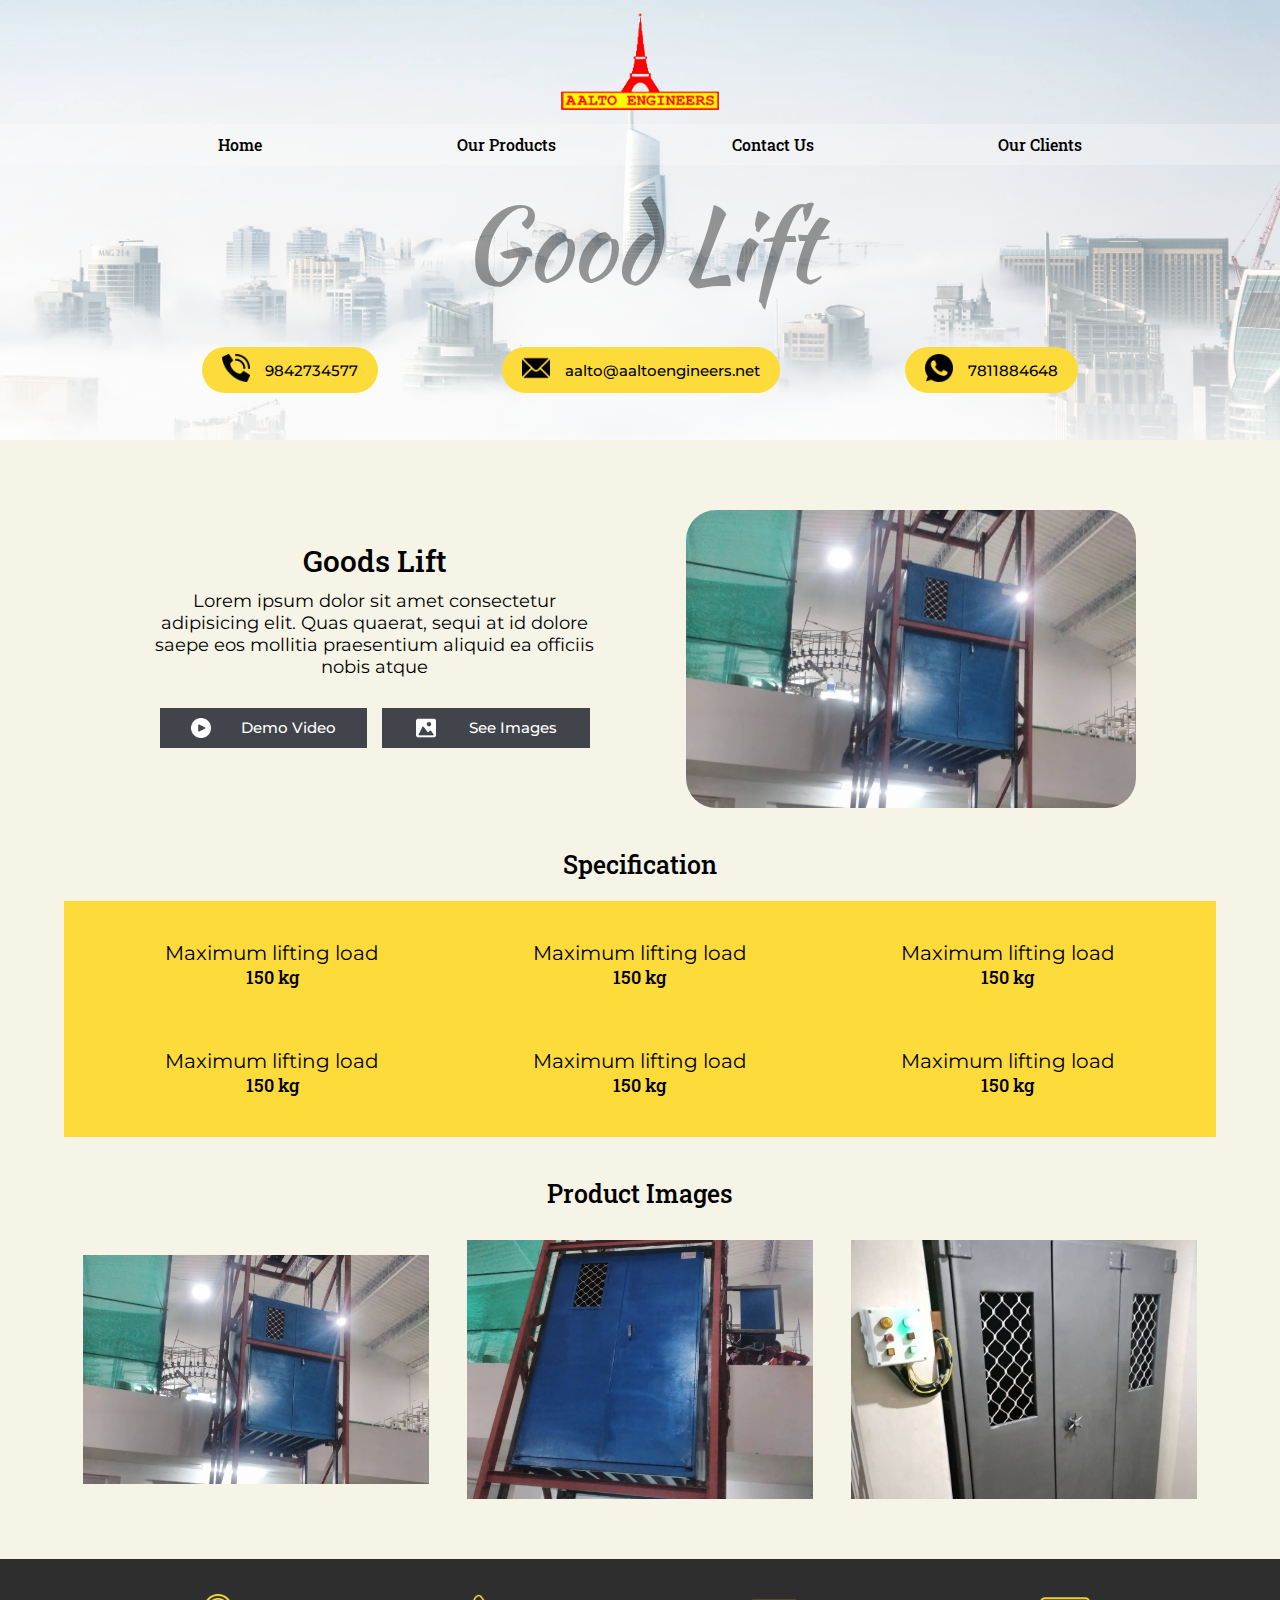
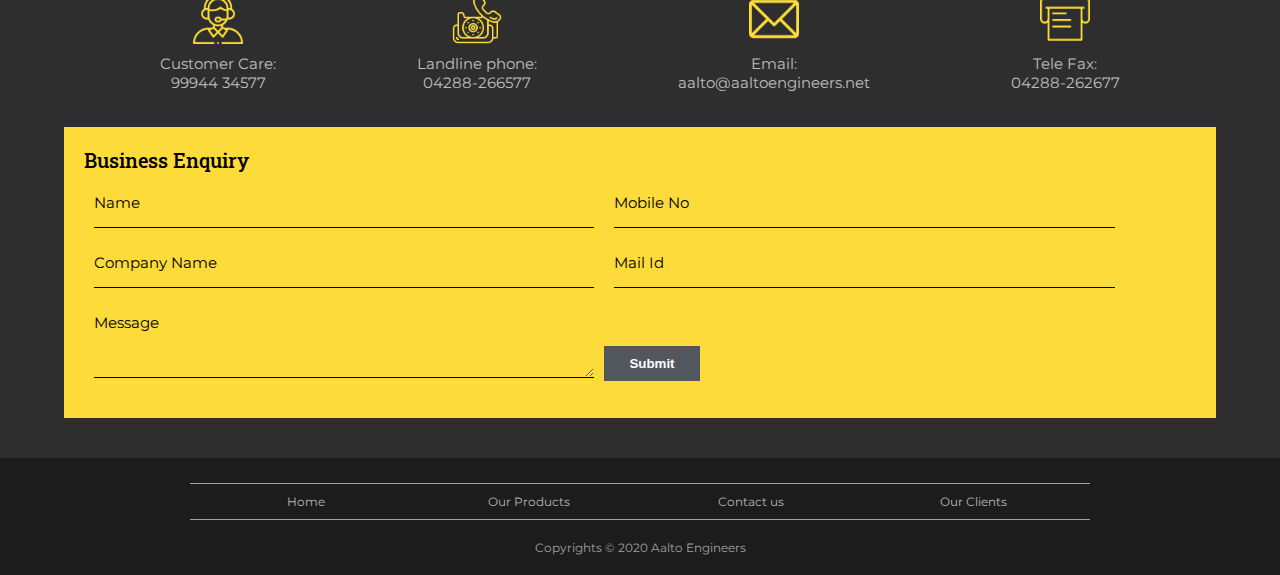
<file: goods-lift.html>
<!DOCTYPE html>
<html lang="en">
<head>
    <meta charset="UTF-8">
    <meta name="viewport" content="width=device-width, initial-scale=1.0">
    <title>Goods Lift</title>
    <link rel="stylesheet" href="sub-page.css"/>
    <link rel="preconnect" href="https://fonts.gstatic.com">
    <link href="https://fonts.googleapis.com/css2?family=Kaushan+Script&family=Montserrat:wght@300;400;500;600&family=Roboto+Slab:wght@300;400;500&display=swap" rel="stylesheet">
</head>

<body>
    <!-- header -->
    <header class="header">
        <!-- logo -->
        <div class="logo-container">
            <a  href="index.html">
            <img src="logo.png" alt="logo">
            </a>
        </div>
        <!-- navigation bar -->
        <nav class="navbar">
            <div class="navbar-container">
                <a href="index.html">Home</a>
                <a href="index.html#products">Our Products</a>
                <a href="contact-us.html"> Contact Us</a>
                <a href="our-clients.html">Our Clients</a>
            </div>
        </nav>
        <!-- description text -->
        <h1>Good Lift</h1>
    
        <!-- call to action button -->
        <div class="h-btn">

            <div class="btn">
                <a href="tel:8825719886">
                    <img src="phone-call.png" alt="call"/>
                </a>
                <a href="tel:8825719886" style="text-decoration: none; color: #000;">
                    <p>9842734577</p>
                    <span>Call</span>
                </a>
            </div>

            <div class="btn">
                <a href="mailto:aaltoengineers@gmail.com">
                    <img src="mail.png" alt="mail"/>
                </a>
                <a href="mailto:aaltoengineers@gmail.com" style="text-decoration: none; color: #000;">
                    <p>aalto@aaltoengineers.net</p>
                    <span>E-Mail</span>
                </a>
            </div>

            <div class="btn">
                <a href="#">
                    <img src="whatsapp.png" alt="whatsapp"/>
                </a>
                <a href="#" style="text-decoration: none; color: #000;">
                    <p>7811884648</p>
                <span>Whatsapp</span>
                </a>    
            </div>
                
        </div>

    </header>
    <!----------- machine ------------->
    <section class="machine">
       
        <div>
            <h3>Goods Lift</h3>
            <p>Lorem ipsum dolor sit amet consectetur adipisicing elit. Quas quaerat, sequi at id dolore saepe eos mollitia praesentium aliquid ea officiis nobis atque</p>
            
            <div class="machine-btn">
                <a class="link-btn-1" href="https://www.youtube.com/watch?v=A_ILvPRddQE&feature=emb_logo">
                    <img src="play-button.png" alt="play button"/>
                       <span>Demo Video</span>
                   </a>
                   <a class="link-btn-2" href="#product-img">
                       <img src="image.png" alt="images"/>
                       <span>See Images</span>
                   </a>
            </div>
        </div>

        <img src="goods-lift.jpg" alt="goods lift">

    </section>

    <!------------- machine-specs ------------>

    <section class="machine-specs">

        <h3>Specification</h3>

        <article>

            <div>
                <h4>Maximum lifting load</h4>
                <p>150 kg</p>
            </div>

            <div>
                <h4>Maximum lifting load</h4>
                <p>150 kg</p>
            </div>

            <div>
                <h4>Maximum lifting load</h4>
                <p>150 kg</p>
            </div>

            <div>
                <h4>Maximum lifting load</h4>
                <p>150 kg</p>
            </div>

            <div>
                <h4>Maximum lifting load</h4>
                <p>150 kg</p>
            </div>

            <div>
                <h4>Maximum lifting load</h4>
                <p>150 kg</p>
            </div>

        </article>
    </section>

    <!--------- machine-img ---------->

    <section class="machine-img" id="product-img">

        <h3>Product Images</h3>

        <article>

            <img src="goods-lift.jpg" alt="">
            <img src="goods-lift-2.jpg" alt="">
            <img src="goods-lift-3.jpg" alt="">
           
           
        </article>
        
    </section>



    <section class="info">

        <div class="info-container">

            <div>
                <img src="customer-care.png" alt="customer care">
                    <p>Customer Care:</br> 99944 34577</p>
            </div>

            <div>
                <img src="landline.png" alt="Landline">
                    <p>Landline phone:</br> 04288-266577</p>
            </div>

            <div>
                <img src="mail-yellow.png" alt="Email">
                    <p>Email:</br> aalto@aaltoengineers.net</p>
            </div>
            
            <div>
                <img src="fax-machine.png" alt="Tele Tax">
                    <p>Tele Fax:</br> 04288-262677</p>
            </div>

            

        </div>

        <article class="form">
            <strong>Business Enquiry</strong>
            <form action="POST" data-netlify="true">
                
                <div>
                    <label for="name">Name</label>
                    <input type="text" name="name" id="name" required/>
                </div>
               
                <div>
                    <label for="number">Mobile No</label>
                    <input type="number" name="phone-number" id="number" required/>
                </div>
                
                <div>
                    <label for="company">Company Name</label>
                    <input type="text" name="company-name" id="company" required/>
                </div>

               
                <div>
                    <label for="email">Mail Id</label>
                    <input type="email" name="email" id="email" required/>
                </div>
                
                <div>
                    <label for="msg">Message</label>
                <textarea name="message" id="msg" rows="3" required></textarea>
                </div>

                <button type="submit">Submit</button>
                
            </form>
        </article>

    </section>

    <!------------- footer ------------->
    <footer class="footer">
        <div class="footer-container">
            <nav class="f-nav">
                <a href="index.html">Home</a>
                <a href="index.html#products">Our Products</a>
                <a href="contact-us.html">Contact us</a>
                <a href="our-clients.html">Our Clients</a>
            </nav>
            <p>Copyrights © 2020 Aalto Engineers</p>
        </div>
    </footer>

</body>
</html>
</file>
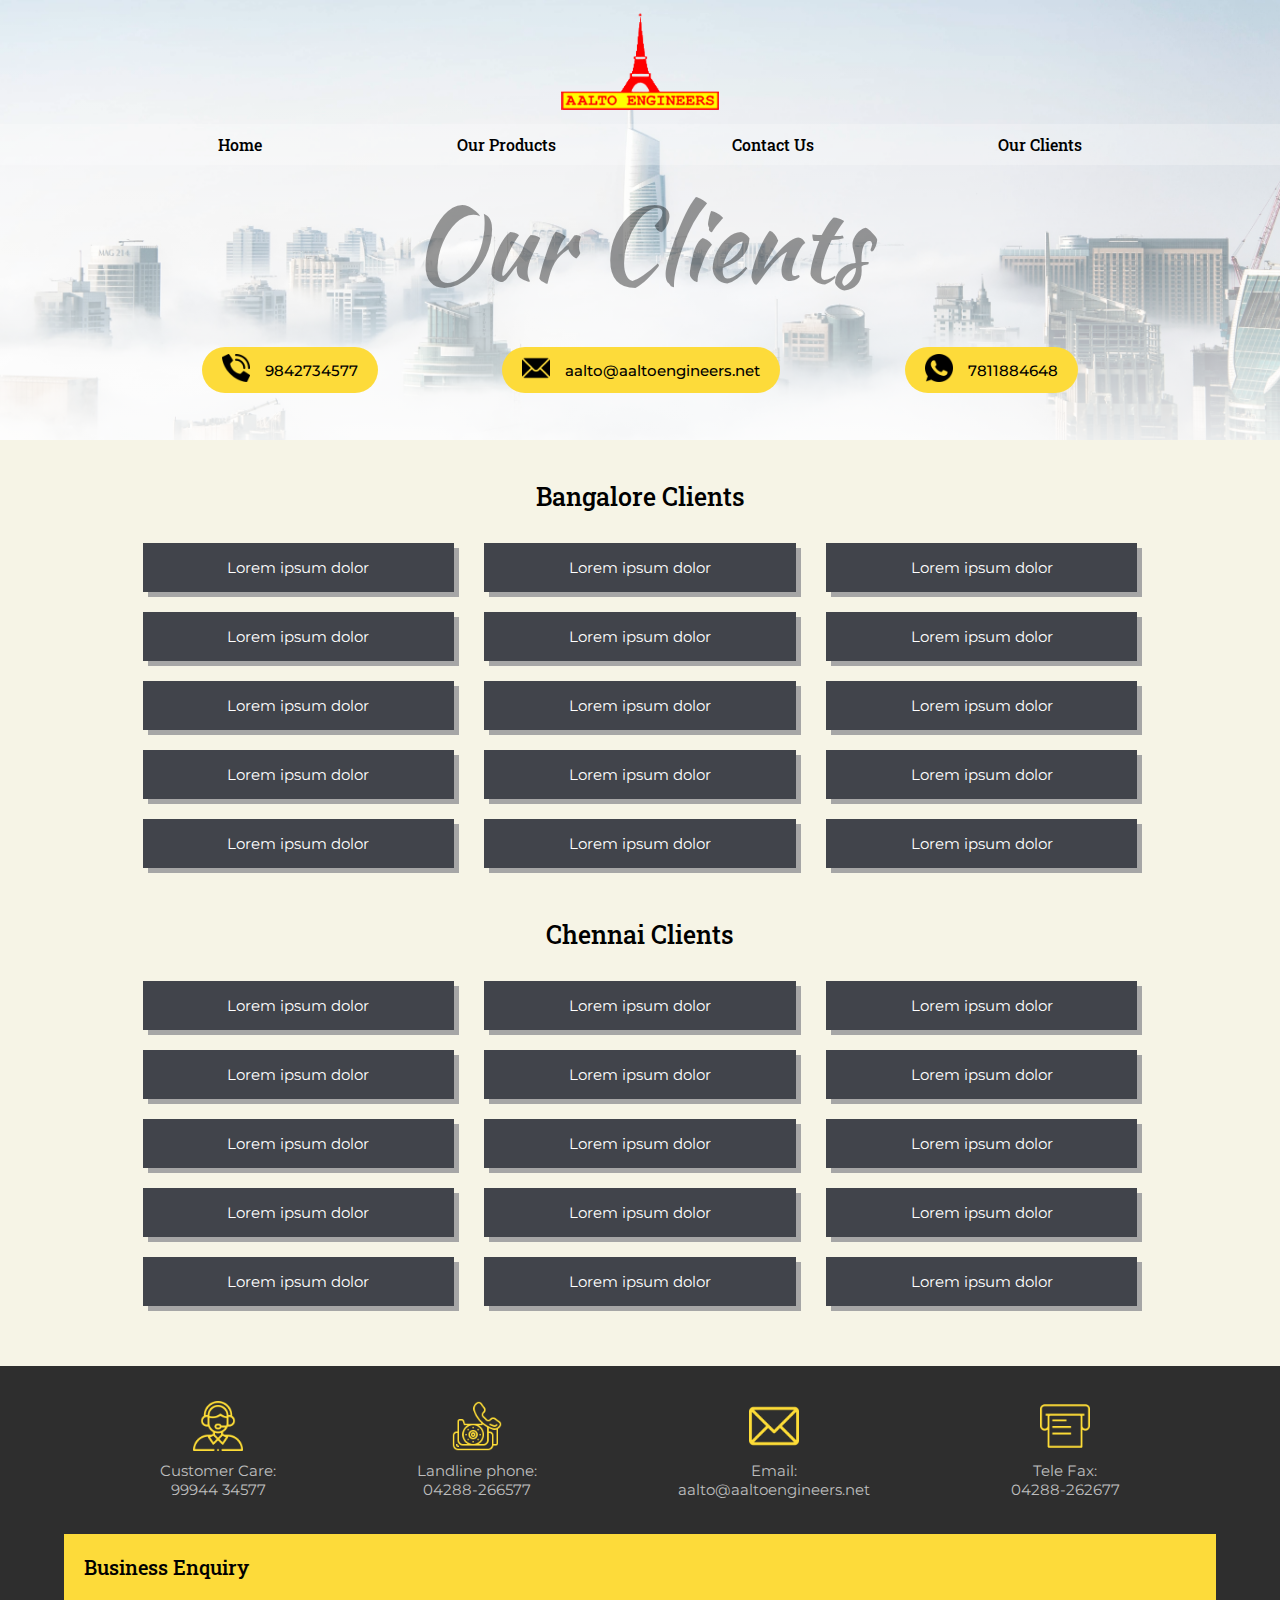
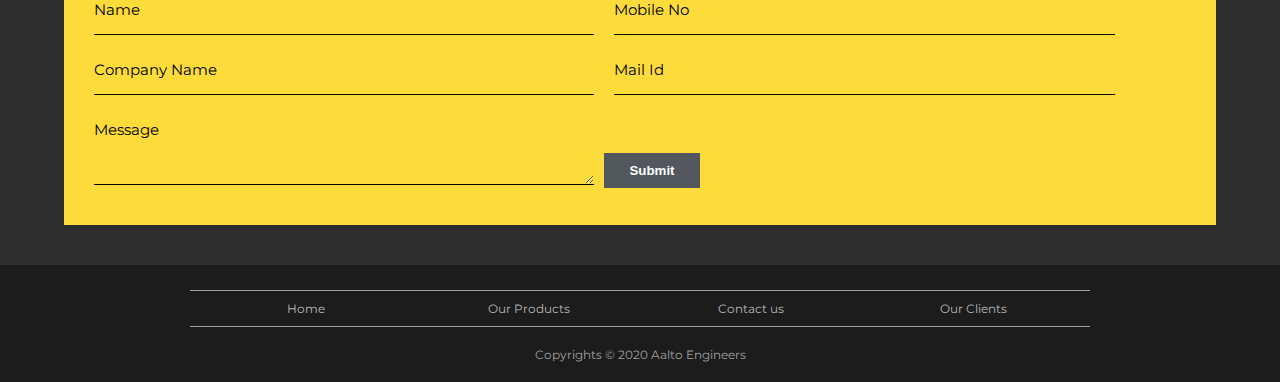
<file: our-clients.html>
<!DOCTYPE html>
<html lang="en">
<head>
    <meta charset="UTF-8">
    <meta name="viewport" content="width=device-width, initial-scale=1.0">
    <title>Our Clients</title>
    <link rel="stylesheet" href="sub-page.css"/>
    <link rel="preconnect" href="https://fonts.gstatic.com">
    <link href="https://fonts.googleapis.com/css2?family=Kaushan+Script&family=Montserrat:wght@300;400;500;600&family=Roboto+Slab:wght@300;400;500&display=swap" rel="stylesheet">
</head>

<body>
    <!-- header -->
    <header class="header">
        <!-- logo -->
        <div class="logo-container">
            <a  href="index.html">
            <img src="logo.png" alt="logo">
            </a>
        </div>
        <!-- navigation bar -->
        <nav class="navbar">
            <div class="navbar-container">
                <a href="index.html">Home</a>
                <a href="index.html#products">Our Products</a>
                <a href="contact-us.html"> Contact Us</a>
                <a href="our-clients.html">Our Clients</a>
            </div>
        </nav>
        <!-- description text -->
        <h1>Our Clients</h1>
    
        <!-- call to action button -->
        <div class="h-btn">

            <div class="btn">
                <a href="tel:8825719886">
                    <img src="phone-call.png" alt="call"/>
                </a>
                <a href="tel:8825719886" style="text-decoration: none; color: #000;">
                    <p>9842734577</p>
                    <span>Call</span>
                </a>
            </div>

            <div class="btn">
                <a href="mailto:aaltoengineers@gmail.com">
                    <img src="mail.png" alt="mail"/>
                </a>
                <a href="mailto:aaltoengineers@gmail.com" style="text-decoration: none; color: #000;">
                    <p>aalto@aaltoengineers.net</p>
                    <span>E-Mail</span>
                </a>
            </div>

            <div class="btn">
                <a href="#">
                    <img src="whatsapp.png" alt="whatsapp"/>
                </a>
                <a href="#" style="text-decoration: none; color: #000;">
                    <p>7811884648</p>
                <span>Whatsapp</span>
                </a>    
            </div>
                
        </div>

    </header>

   <!----------- bangalore client -------------->

   <section class="b-client">

    <h3>Bangalore Clients </h3>

    <article>
        <h4>Lorem ipsum dolor</h4>
        <h4>Lorem ipsum dolor</h4>
        <h4>Lorem ipsum dolor</h4>
        <h4>Lorem ipsum dolor</h4>
        <h4>Lorem ipsum dolor</h4>
        <h4>Lorem ipsum dolor</h4>
        <h4>Lorem ipsum dolor</h4>
        <h4>Lorem ipsum dolor</h4>
        <h4>Lorem ipsum dolor</h4>
        <h4>Lorem ipsum dolor</h4>
        <h4>Lorem ipsum dolor</h4>
        <h4>Lorem ipsum dolor</h4>
        <h4>Lorem ipsum dolor</h4>
        <h4>Lorem ipsum dolor</h4>
        <h4>Lorem ipsum dolor</h4>
    </article>

   </section>
   <section class="b-client">

    <h3>Chennai Clients </h3>

    <article>
        <h4>Lorem ipsum dolor</h4>
        <h4>Lorem ipsum dolor</h4>
        <h4>Lorem ipsum dolor</h4>
        <h4>Lorem ipsum dolor</h4>
        <h4>Lorem ipsum dolor</h4>
        <h4>Lorem ipsum dolor</h4>
        <h4>Lorem ipsum dolor</h4>
        <h4>Lorem ipsum dolor</h4>
        <h4>Lorem ipsum dolor</h4>
        <h4>Lorem ipsum dolor</h4>
        <h4>Lorem ipsum dolor</h4>
        <h4>Lorem ipsum dolor</h4>
        <h4>Lorem ipsum dolor</h4>
        <h4>Lorem ipsum dolor</h4>
        <h4>Lorem ipsum dolor</h4>
    </article>

   </section>


   <section class="info">

    <div class="info-container">

        <div>
            <img src="customer-care.png" alt="customer care">
                <p>Customer Care:</br> 99944 34577</p>
        </div>

        <div>
            <img src="landline.png" alt="Landline">
                <p>Landline phone:</br> 04288-266577</p>
        </div>

        <div>
            <img src="mail-yellow.png" alt="Email">
                <p>Email:</br> aalto@aaltoengineers.net</p>
        </div>
        
        <div>
            <img src="fax-machine.png" alt="Tele Tax">
                <p>Tele Fax:</br> 04288-262677</p>
        </div>

        

    </div>

    <article class="form">
        <strong>Business Enquiry</strong>
        <form action="POST" data-netlify="true">
            
            <div>
                <label for="name">Name</label>
                <input type="text" name="name" id="name" required/>
            </div>
           
            <div>
                <label for="number">Mobile No</label>
                <input type="number" name="phone-number" id="number" required/>
            </div>
            
            <div>
                <label for="company">Company Name</label>
                <input type="text" name="company-name" id="company" required/>
            </div>

           
            <div>
                <label for="email">Mail Id</label>
                <input type="email" name="email" id="email" required/>
            </div>
            
            <div>
                <label for="msg">Message</label>
            <textarea name="message" id="msg" rows="3" required></textarea>
            </div>

            <button type="submit">Submit</button>
            
        </form>
    </article>

</section>

<!------------- footer ------------->
<footer class="footer">
    <div class="footer-container">
        <nav class="f-nav">
            <a href="index.html">Home</a>
            <a href="index.html#products">Our Products</a>
            <a href="contact-us.html">Contact us</a>
            <a href="our-clients.html">Our Clients</a>
        </nav>
        <p>Copyrights © 2020 Aalto Engineers</p>
    </div>
</footer>

</body>
</html>
</file>
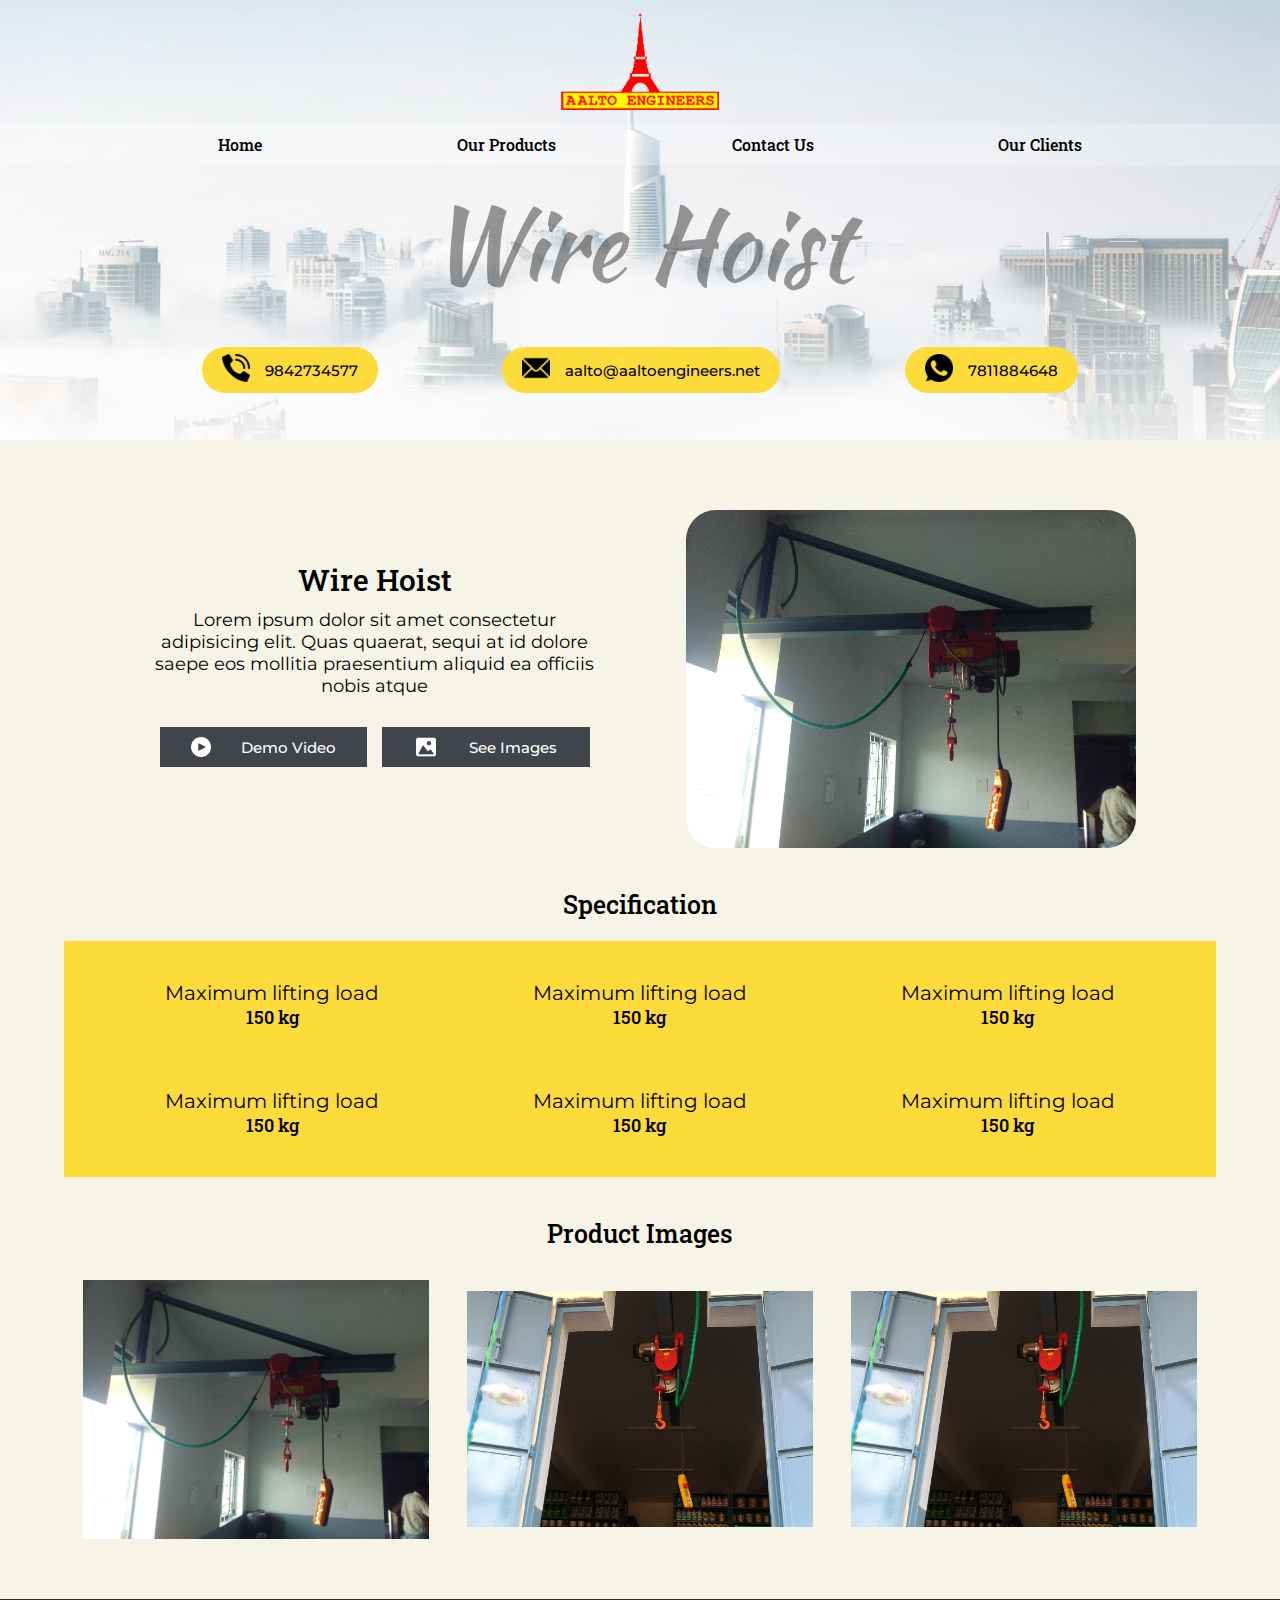
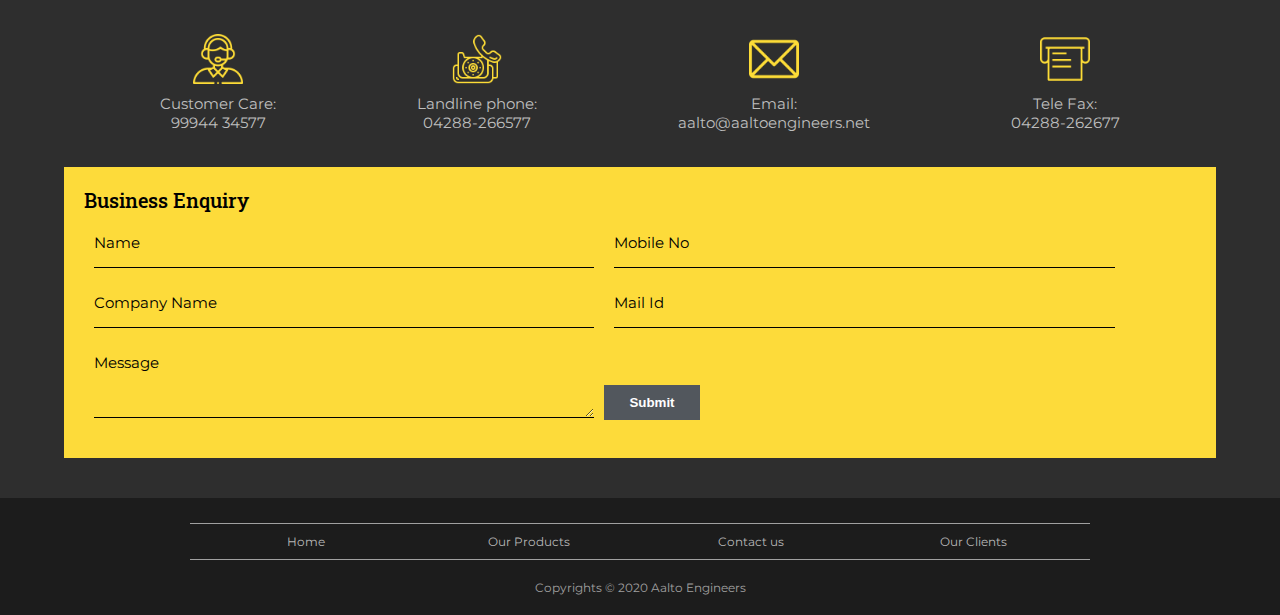
<file: wire-hoist.html>
<!DOCTYPE html>
<html lang="en">
<head>
    <meta charset="UTF-8">
    <meta name="viewport" content="width=device-width, initial-scale=1.0">
    <title>Wire Hoist</title>
    <link rel="stylesheet" href="sub-page.css"/>
    <link rel="preconnect" href="https://fonts.gstatic.com">
    <link href="https://fonts.googleapis.com/css2?family=Kaushan+Script&family=Montserrat:wght@300;400;500;600&family=Roboto+Slab:wght@300;400;500&display=swap" rel="stylesheet">
</head>

<body>
    <!-- header -->
    <header class="header">
        <!-- logo -->
        <div class="logo-container">
            <a  href="index.html">
            <img src="logo.png" alt="logo">
            </a>
        </div>
        <!-- navigation bar -->
        <nav class="navbar">
            <div class="navbar-container">
                <a href="index.html">Home</a>
                <a href="index.html#products">Our Products</a>
                <a href="contact-us.html"> Contact Us</a>
                <a href="our-clients.html">Our Clients</a>
            </div>
        </nav>
        <!-- description text -->
        <h1>Wire Hoist</h1>
    
        <!-- call to action button -->
        <div class="h-btn">

            <div class="btn">
                <a href="tel:8825719886">
                    <img src="phone-call.png" alt="call"/>
                </a>
                <a href="tel:8825719886" style="text-decoration: none; color: #000;">
                    <p>9842734577</p>
                    <span>Call</span>
                </a>
            </div>

            <div class="btn">
                <a href="mailto:aaltoengineers@gmail.com">
                    <img src="mail.png" alt="mail"/>
                </a>
                <a href="mailto:aaltoengineers@gmail.com" style="text-decoration: none; color: #000;">
                    <p>aalto@aaltoengineers.net</p>
                    <span>E-Mail</span>
                </a>
            </div>

            <div class="btn">
                <a href="#">
                    <img src="whatsapp.png" alt="whatsapp"/>
                </a>
                <a href="#" style="text-decoration: none; color: #000;">
                    <p>7811884648</p>
                <span>Whatsapp</span>
                </a>    
            </div>
                
        </div>

    </header>
    <!----------- machine ------------->
    <section class="machine">
       
        <div>
            <h3>Wire Hoist</h3>
            <p>Lorem ipsum dolor sit amet consectetur adipisicing elit. Quas quaerat, sequi at id dolore saepe eos mollitia praesentium aliquid ea officiis nobis atque</p>
            
            <div class="machine-btn">
                <a class="link-btn-1" href="https://www.youtube.com/watch?v=A_ILvPRddQE&feature=emb_logo">
                    <img src="play-button.png" alt="play button"/>
                       <span>Demo Video</span>
                   </a>
                   <a class="link-btn-2" href="#product-img">
                       <img src="image.png" alt="images"/>
                       <span>See Images</span>
                   </a>
            </div>
        </div>

        <img src="wire-hoist.jpg" alt="aalto 150">

    </section>

    <!------------- machine-specs ------------>

    <section class="machine-specs">

        <h3>Specification</h3>

        <article>

            <div>
                <h4>Maximum lifting load</h4>
                <p>150 kg</p>
            </div>

            <div>
                <h4>Maximum lifting load</h4>
                <p>150 kg</p>
            </div>

            <div>
                <h4>Maximum lifting load</h4>
                <p>150 kg</p>
            </div>

            <div>
                <h4>Maximum lifting load</h4>
                <p>150 kg</p>
            </div>

            <div>
                <h4>Maximum lifting load</h4>
                <p>150 kg</p>
            </div>

            <div>
                <h4>Maximum lifting load</h4>
                <p>150 kg</p>
            </div>

        </article>
    </section>

    <!--------- machine-img ---------->

    <section class="machine-img" id="product-img">

        <h3>Product Images</h3>

        <article>

            <img src="wire-hoist.jpg" alt="">
            <img src="wire-hoist-2.jpg" alt="">
            <img src="wire-hoist-2.jpg" alt="">
           
        </article>
        
    </section>



    <section class="info">

        <div class="info-container">

            <div>
                <img src="customer-care.png" alt="customer care">
                    <p>Customer Care:</br> 99944 34577</p>
            </div>

            <div>
                <img src="landline.png" alt="Landline">
                    <p>Landline phone:</br> 04288-266577</p>
            </div>

            <div>
                <img src="mail-yellow.png" alt="Email">
                    <p>Email:</br> aalto@aaltoengineers.net</p>
            </div>
            
            <div>
                <img src="fax-machine.png" alt="Tele Tax">
                    <p>Tele Fax:</br> 04288-262677</p>
            </div>

            

        </div>

        <article class="form">
            <strong>Business Enquiry</strong>
            <form action="POST" data-netlify="true">
                
                <div>
                    <label for="name">Name</label>
                    <input type="text" name="name" id="name" required/>
                </div>
               
                <div>
                    <label for="number">Mobile No</label>
                    <input type="number" name="phone-number" id="number" required/>
                </div>
                
                <div>
                    <label for="company">Company Name</label>
                    <input type="text" name="company-name" id="company" required/>
                </div>

               
                <div>
                    <label for="email">Mail Id</label>
                    <input type="email" name="email" id="email" required/>
                </div>
                
                <div>
                    <label for="msg">Message</label>
                <textarea name="message" id="msg" rows="3" required></textarea>
                </div>

                <button type="submit">Submit</button>
                
            </form>
        </article>

    </section>

    <!------------- footer ------------->
    <footer class="footer">
        <div class="footer-container">
            <nav class="f-nav">
                <a href="index.html">Home</a>
                <a href="index.html#products">Our Products</a>
                <a href="contact-us.html">Contact us</a>
                <a href="our-clients.html">Our Clients</a>
            </nav>
            <p>Copyrights © 2020 Aalto Engineers</p>
        </div>
    </footer>

</body>
</html>
</file>
<file: style.css>
:root {
    --content-font: 'Montserrat', sans-serif;
    --main-heading-font: 'Kaushan Script', cursive;
    --heading-font: 'Roboto Slab', serif;
    --white-yellow: #F6F4E6;
    --yellow: #FDDB3A;
    --gray:#52575D;
    --dark-gray:#41444B;
  }

*{
    margin: 0px;
    padding: 0px;
    border: 0px;
    box-sizing: border-box  ;
    margin-block-start: 0;
    margin-block-end: 0;
}

body{
    font-family: var(--content-font);
    background-color: var(--white-yellow);
}
.content-width{
    max-width: 1200px;
    width: 90%;
    margin: 20px auto 0px auto;
}
.h2-txt{
    font-family: var(--heading-font);
    font-size: 30px;
    color: var(--dark-gray);
    font-weight: 400;
}
/* mobile 1st design */

/* ======== header ========= */
.header{
    height: 650px;
    width: 100%;
    background-image: linear-gradient(rgba(255, 255, 255, 0),rgba(255, 255, 255, 0.904)),url(header-img.jpg);
    background-position: center;
    background-repeat: no-repeat;
    background-size: cover;
}
.logo-container{
    padding-top: 10px;
    text-align: center;
}
.logo-container a{
    display: inline-block;
    
}
.logo-container img{
    height: 100px;
    width: auto;
}
/*============ navbar ============*/
.navbar{
    background-color: rgba(255, 255, 255, 0.26);
    padding: 5px 20px;
    margin-top: 10px;
}
.navbar-container{
    max-width: 1000px;
    display: flex;
    justify-content: space-between;
    align-items: center;
    margin: 0 auto;
    flex-wrap: wrap;
}
.navbar-container a{
    font-weight: 500;
    flex-basis: 45%;
    text-align: center;
    text-decoration: none;
    font-family: var(--heading-font);
    color: #000;
    padding: 5px 10px;
}
.navbar-container a:hover{
    outline: 1px solid #000;
}

.header h1{
    font-family: var(--main-heading-font);
    font-size: clamp(45px, 13vw, 100px);
    text-align: center;
    color: rgba(0, 0, 0, 0.397);
    margin-top: 30px;
}

.header p{
    font-weight: 500;
    max-width: 1000px;
    width: 95%;
    text-align: center;
    margin: 30px auto;
    line-height: 30px;
    font-size: clamp(16px, 3vw, 20px);
    font-weight: 600;
}
/* header button */
.btn p{
    display: none;
}
.btn{
    width: 90px;
    padding: 7px 0px;
    background-color: #FDDB3A;
    border-radius: 23px;
    display: flex;
    flex-direction: column;
    align-items: center;
}
.btn img{
    height: 20px;
    width: auto;
}
.btn span{
    font-size: 12px;
    font-weight: 600;
    display: block;
}
.h-btn{
    margin: 0 auto;
    max-width: 1000px;
    width: 90%;
    display: flex;
    justify-content: space-around;
    align-items: center;
}

/*=========our clients========*/
.clients{
    text-align: center;
}
.clients div {
    display: flex;
    flex-direction: column;
    margin-top: 15px;
}
.clients div h4{
    font-weight: 400;
    font-size: 15px;
    padding: 15px 0px;
    margin-top: 15px;
    display: inline-block;
    background-color: var(--dark-gray);
    color: #fff;
    box-shadow: 5px 5px 0px 0px#a6a6a6;
}
.clients a{
    color: rgb(0, 0, 0);
    font-size: 14px;
    display: block;
    margin-top: 10px;
}

/* ============= work =============== */
.work{
    margin-top: 40px;
}
.work h2{
  text-align: center;
}
.work article{
    box-shadow: 2px 4px 3px 0px#ddd;
    border-radius: 20px;
    background-color: #fff6b5;
    margin-top: 20px;
    padding-top: 5px;
}
.work article section{
    max-width: 1000px;
    width: 100%;
    margin: 0px auto;
}
.work article section div h3{
    font-size: 35px;
    color: #000;
    font-family: var(--heading-font);
    text-align: center;
    margin-top: 30px;
    font-weight: 300;
}
.work article section div p{
    font-size: 18px;
    color: #000;
    text-align: justify;
    font-weight: 400;
    margin-top: 15px;
    line-height: 1.5;
    width: 80%;
    margin: 15px auto 0px auto;
}
.work article section img{
    height: auto;
    max-width: 270px;
    margin: 0 auto;
    display: block;
}

/* ========our products======= */
.products{
    margin-top: 40px;
}
.products h2{
    text-align: center;
}
.products-container article{
    margin-top: 15px;
    background-color: var(--yellow);
    text-align: center;
    padding-bottom: 10px;
}
.products-container article img{
    width: 100%;
    height: auto;
    display: block;
}
.products-container article h3{
    color: #000;
    font-size: 30px;
    font-weight: 400;
    text-align: center;
    font-family: var(--heading-font);
    margin: 10px 0px 20px 0px;

}
.products-container article p{
    width: 86%;
    margin: 0px auto;
    line-height: 1.5;
}
.products-container article a{
    color: #fff;
    display: block;
    background-color: var(--dark-gray);
    text-decoration: none;
    font-size: 18px;
    padding:10px 0px;
    margin: 20px auto 0px auto;
    width: 90%;
}

/*============== info ============== */
.info{
    background-color: #2e2e2e;
    padding: 20px 0px;
    margin-top: 50px;
}
.info-container{
    max-width: 1100px;
    width: 90%;
    margin: 0px auto;
    display: flex;
    flex-direction: column;
}
.info > .info-container > div {
    margin: 15px auto;
    display: flex;
    flex-direction: column;
    justify-content: center;
    align-items: center;
}
.info > .info-container > div > img{
    width: 50px;
    height: auto;
}
.info > .info-container p{
    color: #bebebe;
    font-size: 15px;
    text-align: center;
    margin-top: 10px;
}

/* ================ form =============== */
.form{
    max-width: 1200px;
    margin: 20px auto;
    width: 90%;
    padding: 20px 0px;
    background-color: var(--yellow);
    text-align: center;
}
.form > strong{
    text-align: center;
    margin-bottom: 20px;
    font-family: var(--heading-font);
    font-size: 20px;
    font-weight: 500;
}
.form > form{
    width: 90%;
    margin: 0px auto;
    text-align: center;
    display: flex;
    flex-direction: column;
    justify-content: center;
}
.form > form >div{
    text-align: left;
}
.form > form label{
    
    margin-bottom: 5px;
    font-size: 15px;
    text-align: left;
}
.form > form input,textarea{
    display: block;
    width: 100%;
    margin-bottom: 15px;
    border-bottom: 1px solid #000 ;
    background-color: var(--yellow);
}
.form > form input::placeholder,textarea::placeholder{
    color: #fff;
}
.form > form input:focus,textarea:focus{
    outline: none;
}
.form > form  button{
    cursor: pointer;
    margin-top: 20px;
    background-color: var(--gray);
    width:fit-content;
    padding: 10px 25px;
    color: #fff;
    font-weight: 600;
}
.form > form  button:hover{
    color: var(--yellow);
    background-color: var(--dark-gray);
}



/* ================footer=============== */

.footer{
    background-color: #1c1c1c;
    padding-top: 15px;
}
.footer-container{
    max-width: 900px;
    width: 90%;
    margin: 0 auto;
}
.f-nav{
    display: flex;
    justify-content: space-around;
    flex-wrap: wrap;
    align-items: center;
    border-top: 1px solid #a0a0a0;
    border-bottom: 1px solid #a0a0a0;
    padding: 10px 0;
}
.f-nav a{
    flex-basis: 40%;
    color: #b7b7b7;
    font-size: 12px;
    padding: 5px 0;
    text-align: center;
    text-decoration: none;
}
.f-nav a:hover{
    color: #fff;
}
.footer-container p{
    color: #a0a0a0;
    text-align: center;
    font-size: 12px;
    padding: 10px 0;
}

@media screen and (min-width: 400px){
    .header p{
        margin: 50px auto;
    }
    .btn img{
        height: 28px;
    }
    .btn{
        width: 105px;
    }
}

@media screen and (min-width: 700px){

    /* ===========header=========== */
    .header h1{
        font-weight: 400;
        margin-top: 70px;
    }
    .navbar-container a{
        flex-basis: 20%;
        padding: 5px 10px;
    }
    .btn{
     flex-direction: row; 
     justify-content: space-evenly; 
     width: fit-content;
     padding: 7px 20px;
    }
    .btn span{
        display: none;
    }
    .btn p{
        display: block;
        color: #000;
        font-size: 15px;
        margin: 0;
        padding-left: 15px;
    }

    /*========= clients  ===========*/
    .clients div{
        flex-direction: row;
        flex-wrap: wrap;
        justify-content: space-evenly;
    }
    .clients div h4{
        flex-basis: 45%;
        margin: 8px;
    }

    /*=========== work ==========*/
    .work article section{
        display: flex;
        justify-content: space-around;
        align-items: center;
    }
    .work article section div h3{
        text-align: left;
        margin-top: 0px;
        font-weight: 300;
    }
    .work article section div p{
        margin: 15px 0px 0px 0px;
        width: 100%;
    }
    .work article section div{
        width: 400px;
    }
    .work article section img{
        margin: 0;
    }
    .work .work-black div{
        order: 1;
    }
    .work .work-black img{
        order: 0;
        padding: 20px 0px;
    }

    /*========== our products ==========*/

    .products-container{
        display: flex;
        flex-wrap: wrap; 
        justify-content: space-between;
    }
    .products-container article{
        flex-basis: 45%;
        margin-top: 25px;
    }

    /*=========== info ===========*/
    .info .info-container{
        flex-direction: row;
        justify-content: space-evenly;
        align-items: center;
    }

    /* ============form============ */
    .form{
        padding: 20px;
        text-align: left;
    }
    .form  > form{
        width: 100%;
        margin: 15px 0px 0px 0px;
        flex-direction: row;
        flex-wrap: wrap;
        justify-content: flex-start;
        align-items: center;
    }
    .form > form div{
        flex-basis: 45%;
        margin: 5px 10px;
    }

    /*============ footer ==============*/
    .footer-container{
        padding: 10px 0px;
    }
    .f-nav{
        padding: 5px;
    }
    .f-nav a{
        flex-basis: 15%;
    }
    .footer-container p{
        margin-top: 10px;
    }

}

@media screen and (min-width: 1000px){
    .work article div{
        width: 400px;
    }
    .products-container{
        justify-content: flex-start;
    }
    .products-container article{
        flex-basis: 30%;
        margin: 15px;
    }
}
</file>
<file: sub-page.css>
:root {
    --content-font: 'Montserrat', sans-serif;
    --main-heading-font: 'Kaushan Script', cursive;
    --heading-font: 'Roboto Slab', serif;
    --white-yellow: #F6F4E6;
    --yellow: #FDDB3A;
    --gray:#52575D;
    --dark-gray:#41444B;
  }

*{
    margin: 0px;
    padding: 0px;
    border: 0px;
    box-sizing: border-box  ;
    margin-block-start: 0;
    margin-block-end: 0;
}

body{
    font-family: var(--content-font);
    background-color: var(--white-yellow);
}
.content-width{
    max-width: 1200px;
    width: 90%;
    margin: 20px auto 0px auto;
}
.h2-txt{
    font-family: var(--heading-font);
    font-size: 30px;
    color: var(--dark-gray);
    font-weight: 400;
}
/* mobile 1st design */

/* ======== header ========= */
.header{
    height: 440px;
    width: 100%;
    background-image: linear-gradient(rgba(255, 255, 255, 0),rgba(255, 255, 255, 0.904)),url(header-img.jpg);
    background-position: center;
    background-repeat: no-repeat;
    background-size: cover;
}
.logo-container{
    padding-top: 10px;
    text-align: center;
}
.logo-container a{
    display: inline-block;
    
}
.logo-container img{
    height: 100px;
    width: auto;
}
/*============ navbar ============*/
.navbar{
    background-color: rgba(255, 255, 255, 0.26);
    padding: 5px 20px;
    margin-top: 10px;
}
.navbar-container{
    max-width: 1000px;
    display: flex;
    justify-content: space-between;
    align-items: center;
    margin: 0 auto;
    flex-wrap: wrap;
}
.navbar-container a{
    font-weight: 500;
    flex-basis: 45%;
    text-align: center;
    text-decoration: none;
    font-family: var(--heading-font);
    color: #000;
    padding: 5px 10px;
}
.navbar-container a:hover{
    outline: 1px solid #000;
}

.header h1{
    font-family: var(--main-heading-font);
    font-size: clamp(45px, 13vw, 100px);
    text-align: center;
    color: rgba(0, 0, 0, 0.397);
    margin-top: 15px;
}

/* header button */
.btn p{
    display: none;
}
.btn{
    width: 90px;
    padding: 7px 0px;
    background-color: #FDDB3A;
    border-radius: 23px;
    display: flex;
    flex-direction: column;
    align-items: center;
}
.btn img{
    height: 20px;
    width: auto;
}
.btn span{
    font-size: 12px;
    font-weight: 600;
    display: block;
}
.h-btn{
    margin: 0 auto;
    max-width: 1000px;
    width: 90%;
    display: flex;
    justify-content: space-around;
    align-items: center;
    margin-top: 30px;
}


/* ============== machine =============== */

.machine{
    max-width: 1200px;
    margin: 40px auto;
    width: 90%;
    display: flex;
    flex-direction: column;
    justify-content: center;
    align-items: center;
}
.machine > div{
    text-align: center;
}
.machine > div h3{
    font-size: 25px;
    font-family: var(--heading-font);
    font-weight: 500;
    margin-bottom: 10px;
}
.machine > div p{
    font-size: 18px;
    margin-bottom: 30px;
    font-weight: 400;
}
.machine-btn{
    display: flex;
    flex-direction: row;
    justify-content: space-evenly;
    align-items: center;
}
.link-btn-1, .link-btn-2{
    width: 45%;
    display: flex;
    justify-content: space-evenly;
    align-items: center;
    background-color: var(--dark-gray);
    padding: 10px 0px;
    text-decoration: none;
}
.link-btn-1 img, .link-btn-2 img{
    width: 20px;
    height: auto;
}
.link-btn-1 span, .link-btn-2 span{
    color: #fff;
    font-weight: 500;
    font-size: 15px;
}
.machine > img{
    max-width: 350px;
    width: 95%;
    height: auto;
    margin-top: 30px;
    border-radius: 30px;
}

/* ========== machine specs=========== */

.machine-specs{
    max-width: 1200px;
    width: 90%;
    margin: 0px auto 40px auto;
}
.machine-specs h3{
    text-align: center;
    font-family: var(--heading-font);
    font-size: 25px;
    font-weight: 500;
    margin-bottom: 20px;
}
.machine-specs > article {
    display: flex;
    flex-direction: column;
    justify-content: center;
    align-items: center;
    background-color: var(--yellow);
    padding: 10px;
}
.machine-specs > article > div{
    text-align: center;
    margin-top: 15px;
    margin-bottom: 15px;
}
.machine-specs > article > div > h4{
    font-size: 20px;
    font-weight: 400;
}
.machine-specs > article > div > p{
    font-size: 18px;
    font-weight: 500;
    font-family: var(--heading-font);
}

/* ========== product images========= */

.machine-img{
    max-width: 1200px;
    width: 90%;
    margin: 0px auto 40px auto;
}
.machine-img > h3{
    text-align: center;
    font-family: var(--heading-font);
    font-size: 25px;
    font-weight: 500;
    margin-bottom: 20px;
}
.machine-img > article {
    display: flex;
    justify-content: center;
    align-items: center;
    flex-direction: column;
}
.machine-img > article > img{
    width: 90%;
    height: auto;
    margin-top: 10px;
    margin-bottom: 10px;
}
/* =========== client page ========== */
/* ============== b-client ============= */

.b-client{
    max-width: 1200px;
    margin: 40px auto;
    width: 90%;
    display: flex;
    flex-direction: column;
    justify-content: center;
    align-items: center;
}

.b-client > h3{
    font-size: 25px;
    font-family: var(--heading-font);
    margin-bottom: 20px;
    font-weight: 500;
}

.b-client > article{
    width: 90%;
    display: flex;
    flex-direction: column;
    justify-content: center;
    align-items: center;
    margin: 0px auto;
}

.b-client > article > h4{
    text-align: center;
    font-weight: 400;
    font-size: 15px;
    width: 100%;
    padding: 15px 0px;
    margin-top: 15px;
    background-color: var(--dark-gray);
    color: #fff;
    box-shadow: 5px 5px 0px 0px#a6a6a6;
}


    /* ============= contact page ============= */
    /* ========== contact =========== */

.contact {
    max-width: 1200px;
    margin: 40px auto;
    width: 90%;   
}

.contact > article {
    display: flex;
    flex-direction: column;
    justify-content: center;
    align-items: center;
    background-color: var(--yellow);
    padding: 20px 10px;
    margin-bottom: 30px;
}
.c-1{
    text-align: center;
    margin-bottom: 25px;
}
.c-1 h4{
    font-size: 20px;
}
.c-1 h5{
    font-size: 16px;
}
.c-1 p{
    line-height: 1.5;
}
.c-2{
    text-align: center;
}
.c-2 p{
    font-size: 15px;
    font-weight: 600;
    margin-bottom: 10px;
}
.c-2 img{
    width: 90%;
    height: auto;
}

.contact > article:nth-child(2){
    background-color: var(--gray);
    color: #fff;
}
/*============== info ============== */
.info{
    background-color: #2e2e2e;
    padding: 20px 0px;
    margin-top: 50px;
}
.info-container{
    max-width: 1100px;
    width: 90%;
    margin: 0px auto;
    display: flex;
    flex-direction: column;
}
.info > .info-container >div {
    margin: 15px auto;
    display: flex;
    flex-direction: column;
    justify-content: center;
    align-items: center;
}
.info .info-container >div img{
    width: 50px;
    height: auto;
}
.info .info-container >div p{
    color: #bebebe;
    font-size: 15px;
    text-align: center;
    margin-top: 10px;
}

/* ================ form =============== */
.form{
    max-width: 1200px;
    margin: 20px auto;
    width: 90%;
    padding: 20px 0px;
    background-color: var(--yellow);
    text-align: center;
}
.form > strong{
    text-align: center;
    margin-bottom: 20px;
    font-family: var(--heading-font);
    font-size: 20px;
    font-weight: 500;
}
.form > form{
    width: 90%;
    margin: 0px auto;
    text-align: center;
    display: flex;
    flex-direction: column;
    justify-content: center;
}
.form > form >div{
    text-align: left;
}
.form > form label{
    
    margin-bottom: 5px;
    font-size: 15px;
    text-align: left;
}
.form > form input,textarea{
    display: block;
    width: 100%;
    margin-bottom: 15px;
    border-bottom: 1px solid #000 ;
    background-color: var(--yellow);
}
.form > form input::placeholder,textarea::placeholder{
    color: #fff;
}
.form > form input:focus,textarea:focus{
    outline: none;
}
.form > form  button{
    cursor: pointer;
    margin-top: 20px;
    background-color: var(--gray);
    width:fit-content;
    padding: 10px 25px;
    color: #fff;
    font-weight: 600;
}
.form > form  button:hover{
    color: var(--yellow);
    background-color: var(--dark-gray);
}

/* ================footer=============== */

.footer{
    background-color: #1c1c1c;
    padding-top: 15px;
}
.footer-container{
    max-width: 900px;
    width: 90%;
    margin: 0 auto;
}
.f-nav{
    display: flex;
    justify-content: space-around;
    flex-wrap: wrap;
    align-items: center;
    border-top: 1px solid #a0a0a0;
    border-bottom: 1px solid #a0a0a0;
    padding: 10px 0;
}
.f-nav a{
    flex-basis: 40%;
    color: #b7b7b7;
    font-size: 12px;
    padding: 5px 0;
    text-align: center;
    text-decoration: none;
}
.f-nav a:hover{
    color: #fff;
}
.footer-container p{
    color: #a0a0a0;
    text-align: center;
    font-size: 12px;
    padding: 10px 0;
}

@media screen and (min-width: 400px){
    .header p{
        margin: 50px auto;
    }
    .btn img{
        height: 28px;
    }
    .btn{
        width: 105px;
    }
}

@media screen and (min-width: 700px){

    /* ===========header=========== */
    .header h1{
        font-weight: 400;
        margin-top: 7px;
    }
    .navbar-container a{
        flex-basis: 20%;
        padding: 5px 10px;
    }
    .btn{
        flex-direction: row; 
        justify-content: space-evenly; 
        width: fit-content;
        padding: 7px 20px;
       }
       .btn span{
           display: none;
       }
       .btn p{
           font-weight: 500;
           display: block;
           color: #000;
           font-size: 15px;
           margin: 0;
           padding-left: 15px;
       }

    /*============== machine =============*/

    .machine {
        flex-direction: row;
        justify-content: space-evenly;
    }

    .machine > div{
        width: 50%;
    }

    .machine > div h3{
        font-size: 30px;
       
    }

    /* ========== machine specs ========== */

    .machine-specs > article{
        flex-direction: row;
        justify-content: space-evenly;
        flex-wrap: wrap;
    }

    .machine-specs > article > div{
        flex-basis: 45%;
        margin-top: 30px;
        margin-bottom: 30px;
    }

    /* ============== machine img ============== */
    .machine-img > article{
        flex-direction: row;
        flex-wrap: wrap;
        justify-content: space-around;
        align-items: center;
    }
    .machine-img > article > img{
        width: 40%;
    }


    /* ====== client page ====== */
    /* =========== b-client ============ */

    .b-client > article{
        flex-direction: row;
        justify-content: space-evenly;
        flex-wrap: wrap;
        align-items: center;
        
    }
    .b-client > article > h4{
        width: 40%;
        margin: 10px;
    }

    /* ===========contact us page==========*/
    /* ===========contact=========== */
    .contact > article{
        flex-direction: row;
        justify-content: space-evenly;
        align-items: center;
    }
    .contact > article >.c-1{
        width: 60%;
        
    }
    .contact > article:nth-child(2) >.c-1{
        order: 1;
    }
    .contact > article:nth-child(2) >.c-2{
        order: 0;
    }
    .contact > article >.c-2 img{
        width: 70%;
        margin: 0px;
    }
    
    /*=========== info ===========*/
    .info .info-container{
        flex-direction: row;
        justify-content: space-evenly;
        align-items: center;
    }

    /* ============form============ */
    .form{
        padding: 20px;
        text-align: left;
    }
    .form  > form{
        width: 100%;
        margin: 15px 0px 0px 0px;
        flex-direction: row;
        flex-wrap: wrap;
        justify-content: flex-start;
        align-items: center;
    }
    .form > form div{
        flex-basis: 45%;
        margin: 5px 10px;
    }

    /*============ footer ==============*/
    .footer-container{
        padding: 10px 0px;
    }
    .f-nav{
        padding: 5px;
    }
    .f-nav a{
        flex-basis: 15%;
    }
    .footer-container p{
        margin-top: 10px;
    }

}

@media screen and (min-width: 1000px){
    
    /* =========== machine ========== */
    .machine > div{
        width: 40%;
    }

    .machine > img{
        max-width: 450px;
    }


    /* ============ machine specs=========== */
    .machine-specs > article > div{
        flex-basis: 30%;
    }

    /* ============== machine img =============== */
    .machine-img > article > img{
        width: 30%;
    }

    /* ========= b-client ========= */
    .b-client > article > h4{
        width: 30%;
        margin: 10px;
    }
    
}
</file>
